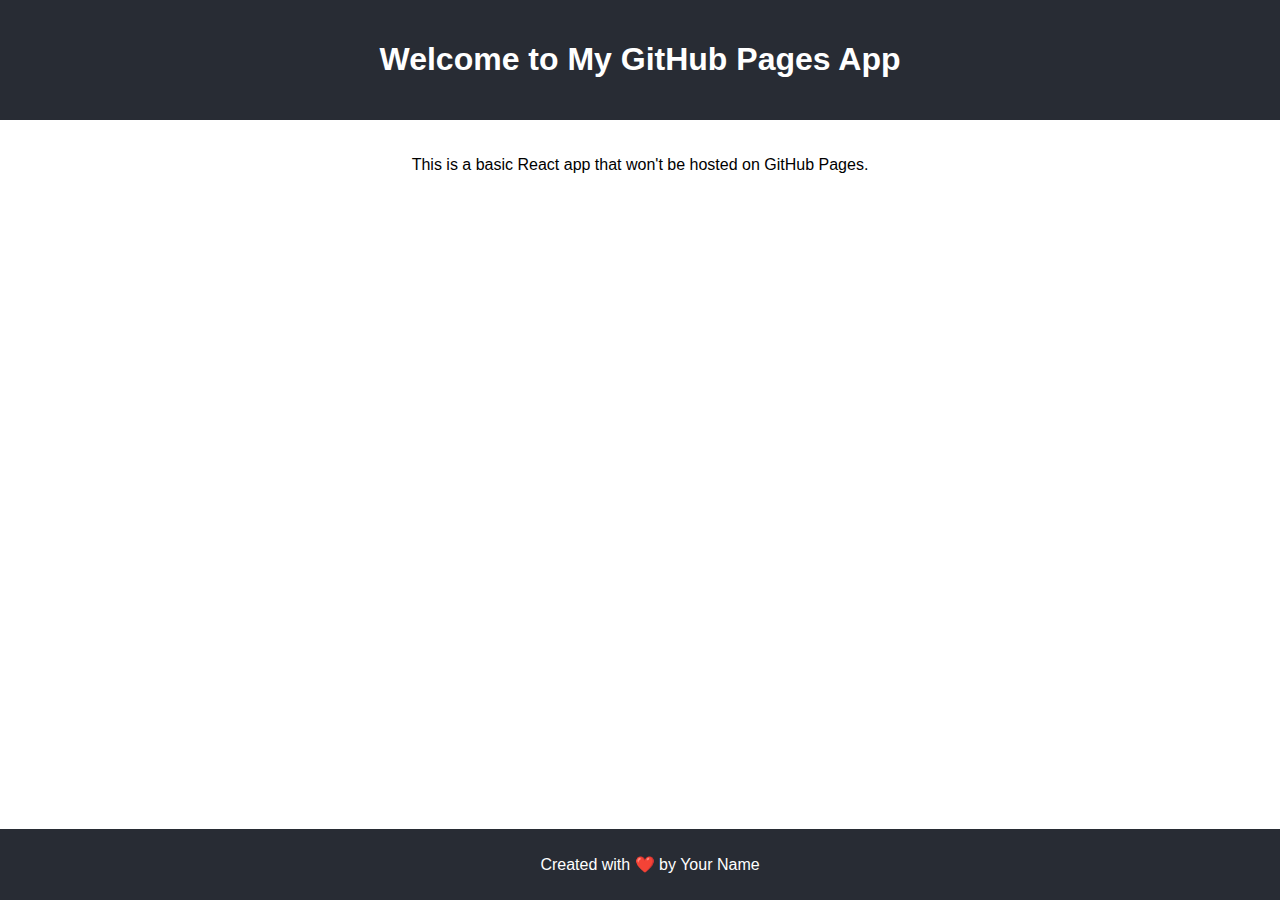
<file: spotify_wrapped/index.html>
<!doctype html>
<html lang="en">

<head>
    <meta charset="utf-8" />
    <link rel="icon" href="/favicon.ico" />
    <meta name="viewport" content="width=device-width,initial-scale=1" />
    <meta name="theme-color" content="#000000" />
    <meta name="description" content="Web site created using create-react-app" />
    <link rel="apple-touch-icon" href="/logo192.png" />
    <link rel="manifest" href="/manifest.json" />
    <title>React App</title>
    <script defer="defer" src="static/js/main.df87baba.js"></script>
    <link href="static/css/main.b8904e0d.css" rel="stylesheet">
</head>

<body><noscript>You need to enable JavaScript to run this app.</noscript>
    <div id="root"></div>
</body>

</html>
</file>
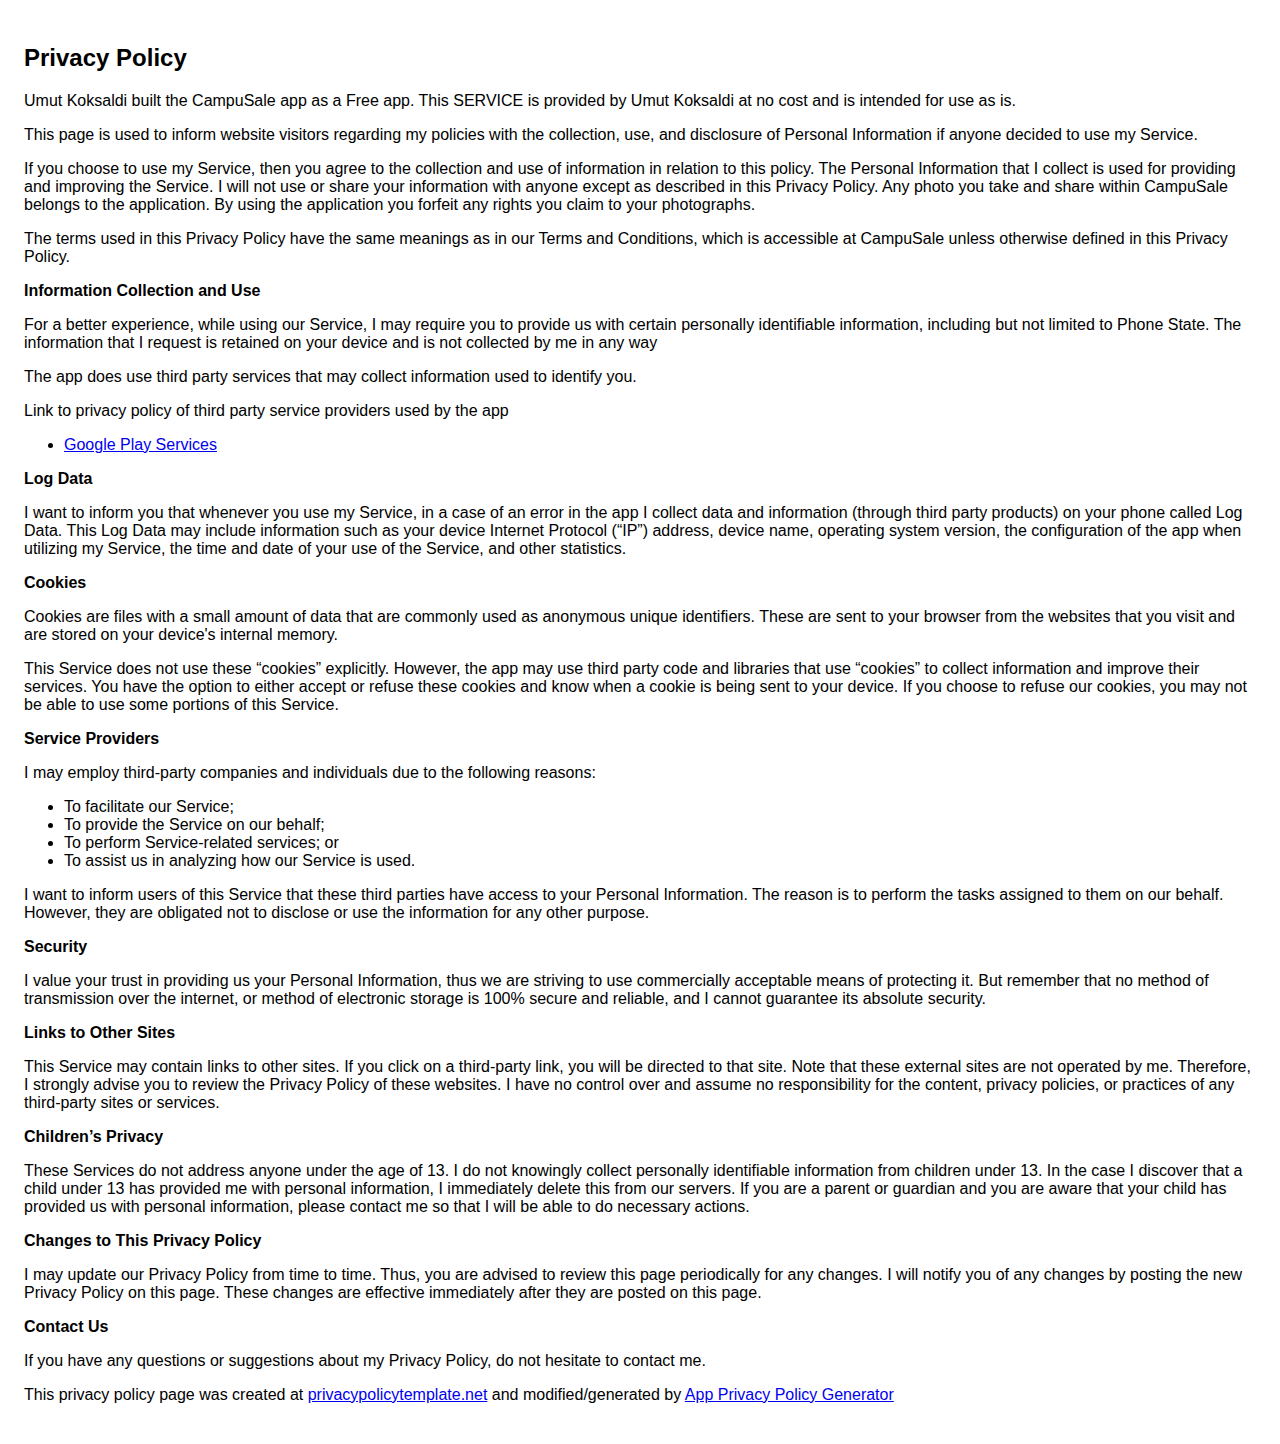
<file: cs_privacy_policy.html>
<!DOCTYPE html><html> <head> <meta charset="utf-8"> <meta name="viewport" content="width=device-width"> <title>Privacy Policy</title> <style>body{font-family: "Helvetica Neue", Helvetica, Arial, sans-serif; padding:1em;}</style></head> <body><h2>Privacy Policy</h2> <p> Umut Koksaldi built the CampuSale app as a Free app. This SERVICE is provided by Umut Koksaldi at no cost and is intended for use as is.
                  </p> <p>This page is used to inform website visitors regarding my policies with the collection, use, and
                    disclosure of Personal Information if anyone decided to use my Service.
                  </p> <p>If you choose to use my Service, then you agree to the collection and use of information in relation
                    to this policy. The Personal Information that I collect is used for providing and improving the
                    Service. I will not use or share your information with anyone except as described
                    in this Privacy Policy. Any photo you take and share within CampuSale belongs to the application. By using the application you forfeit any rights you claim to your photographs.
                  </p> <p>The terms used in this Privacy Policy have the same meanings as in our Terms and Conditions, which is accessible
                    at CampuSale
                    unless otherwise defined in this Privacy Policy.
                  </p> <p><strong>Information Collection and Use</strong></p> <p>For a better experience, while using our Service, I may require you to provide us with certain
                    personally identifiable information, including but not limited to Phone State. The information that I request is retained on your device and is not collected by me in any way
                  </p> <p>The app does use third party services that may collect information used to identify you.</p> <div><p>Link to privacy policy of third party service providers used by the app</p> <ul><li><a href="https://www.google.com/policies/privacy/" target="_blank">Google Play Services</a></li> <!----> <!----> <!----> <!----> <!----></ul></div> <p><strong>Log Data</strong></p> <p> I want to inform you that whenever you use my Service, in a case of an
                    error in the app I collect data and information (through third party products) on your phone
                    called Log Data. This Log Data may include information such as your device Internet Protocol (“IP”) address,
                    device name, operating system version, the configuration of the app when utilizing my Service,
                    the time and date of your use of the Service, and other statistics.
                  </p> <p><strong>Cookies</strong></p> <p>Cookies are files with a small amount of data that are commonly used as anonymous unique identifiers. These
                    are sent to your browser from the websites that you visit and are stored on your device's internal memory.
                  </p> <p>This Service does not use these “cookies” explicitly. However, the app may use third party code and libraries
                    that use “cookies” to collect information and improve their services. You have the option to either
                    accept or refuse these cookies and know when a cookie is being sent to your device. If you choose to
                    refuse our cookies, you may not be able to use some portions of this Service.
                  </p> <p><strong>Service Providers</strong></p> <p> I may employ third-party companies and individuals due to the following reasons:</p> <ul><li>To facilitate our Service;</li> <li>To provide the Service on our behalf;</li> <li>To perform Service-related services; or</li> <li>To assist us in analyzing how our Service is used.</li></ul> <p> I want to inform users of this Service that these third parties have access to your
                    Personal Information. The reason is to perform the tasks assigned to them on our behalf. However, they
                    are obligated not to disclose or use the information for any other purpose.
                  </p> <p><strong>Security</strong></p> <p> I value your trust in providing us your Personal Information, thus we are striving
                    to use commercially acceptable means of protecting it. But remember that no method of transmission over
                    the internet, or method of electronic storage is 100% secure and reliable, and I cannot guarantee
                    its absolute security.
                  </p> <p><strong>Links to Other Sites</strong></p> <p>This Service may contain links to other sites. If you click on a third-party link, you will be directed
                    to that site. Note that these external sites are not operated by me. Therefore, I strongly
                    advise you to review the Privacy Policy of these websites. I have no control over
                    and assume no responsibility for the content, privacy policies, or practices of any third-party sites
                    or services.
                  </p> <p><strong>Children’s Privacy</strong></p> <p>These Services do not address anyone under the age of 13. I do not knowingly collect
                    personally identifiable information from children under 13. In the case I discover that a child
                    under 13 has provided me with personal information, I immediately delete this from
                    our servers. If you are a parent or guardian and you are aware that your child has provided us with personal
                    information, please contact me so that I will be able to do necessary actions.
                  </p> <p><strong>Changes to This Privacy Policy</strong></p> <p> I may update our Privacy Policy from time to time. Thus, you are advised to review
                    this page periodically for any changes. I will notify you of any changes by posting
                    the new Privacy Policy on this page. These changes are effective immediately after they are posted on
                    this page.
                  </p> <p><strong>Contact Us</strong></p> <p>If you have any questions or suggestions about my Privacy Policy, do not hesitate to contact
                    me.
                  </p> <p>This privacy policy page was created at <a href="https://privacypolicytemplate.net" target="_blank">privacypolicytemplate.net</a>                    and modified/generated by <a href="https://app-privacy-policy-generator.firebaseapp.com/" target="_blank">App Privacy Policy Generator</a></p></body></html>
</file>
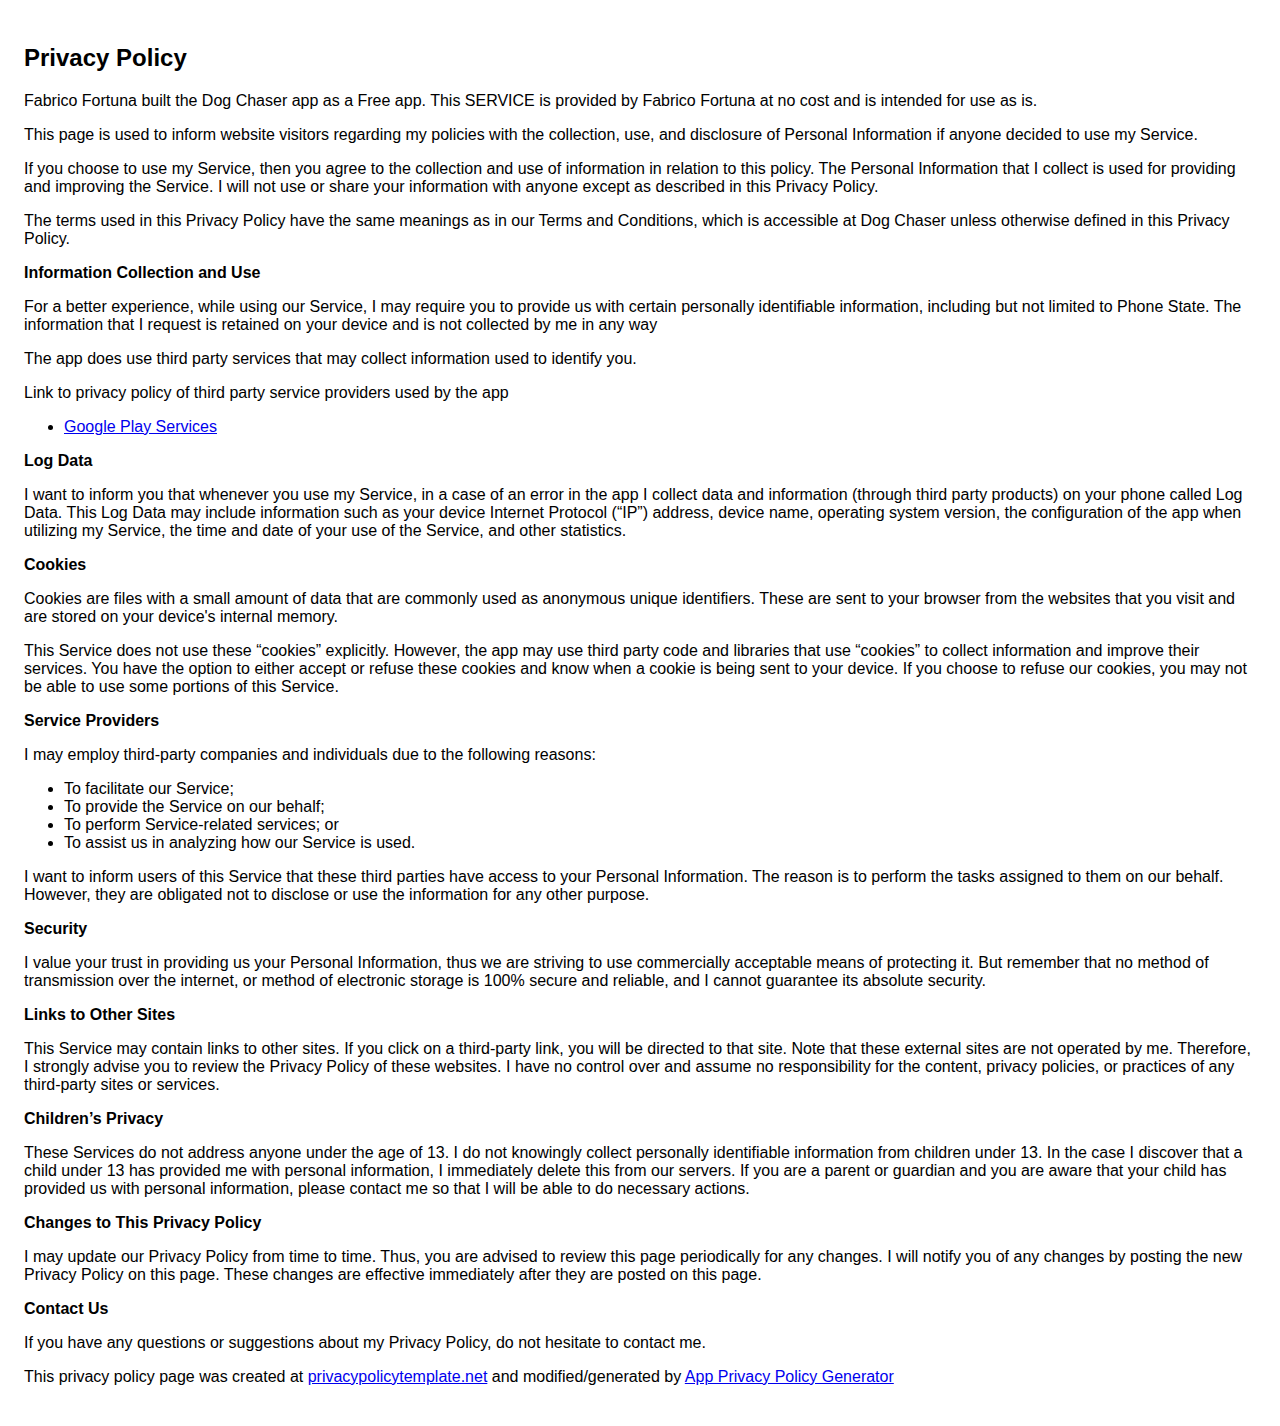
<file: dog_chaser_privacy_policy.html>
<!DOCTYPE html><html> <head> <meta charset="utf-8"> <meta name="viewport" content="width=device-width"> <title>Privacy Policy</title> <style>body{font-family: "Helvetica Neue", Helvetica, Arial, sans-serif; padding:1em;}</style></head> <body><h2>Privacy Policy</h2> <p> Fabrico Fortuna built the Dog Chaser app as a Free app. This SERVICE is provided by Fabrico Fortuna at no cost and is intended for use as is.
                  </p> <p>This page is used to inform website visitors regarding my policies with the collection, use, and
                    disclosure of Personal Information if anyone decided to use my Service.
                  </p> <p>If you choose to use my Service, then you agree to the collection and use of information in relation
                    to this policy. The Personal Information that I collect is used for providing and improving the
                    Service. I will not use or share your information with anyone except as described
                    in this Privacy Policy.
                  </p> <p>The terms used in this Privacy Policy have the same meanings as in our Terms and Conditions, which is accessible
                    at Dog Chaser unless otherwise defined in this Privacy Policy.
                  </p> <p><strong>Information Collection and Use</strong></p> <p>For a better experience, while using our Service, I may require you to provide us with certain
                    personally identifiable information, including but not limited to Phone State. The information that I request is retained on your device and is not collected by me in any way
                  </p> <p>The app does use third party services that may collect information used to identify you.</p> <div><p>Link to privacy policy of third party service providers used by the app</p> <ul><li><a href="https://www.google.com/policies/privacy/" target="_blank">Google Play Services</a></li> <!----> <!----> <!----> <!----> <!----></ul></div> <p><strong>Log Data</strong></p> <p> I want to inform you that whenever you use my Service, in a case of an
                    error in the app I collect data and information (through third party products) on your phone
                    called Log Data. This Log Data may include information such as your device Internet Protocol (“IP”) address,
                    device name, operating system version, the configuration of the app when utilizing my Service,
                    the time and date of your use of the Service, and other statistics.
                  </p> <p><strong>Cookies</strong></p> <p>Cookies are files with a small amount of data that are commonly used as anonymous unique identifiers. These
                    are sent to your browser from the websites that you visit and are stored on your device's internal memory.
                  </p> <p>This Service does not use these “cookies” explicitly. However, the app may use third party code and libraries
                    that use “cookies” to collect information and improve their services. You have the option to either
                    accept or refuse these cookies and know when a cookie is being sent to your device. If you choose to
                    refuse our cookies, you may not be able to use some portions of this Service.
                  </p> <p><strong>Service Providers</strong></p> <p> I may employ third-party companies and individuals due to the following reasons:</p> <ul><li>To facilitate our Service;</li> <li>To provide the Service on our behalf;</li> <li>To perform Service-related services; or</li> <li>To assist us in analyzing how our Service is used.</li></ul> <p> I want to inform users of this Service that these third parties have access to your
                    Personal Information. The reason is to perform the tasks assigned to them on our behalf. However, they
                    are obligated not to disclose or use the information for any other purpose.
                  </p> <p><strong>Security</strong></p> <p> I value your trust in providing us your Personal Information, thus we are striving
                    to use commercially acceptable means of protecting it. But remember that no method of transmission over
                    the internet, or method of electronic storage is 100% secure and reliable, and I cannot guarantee
                    its absolute security.
                  </p> <p><strong>Links to Other Sites</strong></p> <p>This Service may contain links to other sites. If you click on a third-party link, you will be directed
                    to that site. Note that these external sites are not operated by me. Therefore, I strongly
                    advise you to review the Privacy Policy of these websites. I have no control over
                    and assume no responsibility for the content, privacy policies, or practices of any third-party sites
                    or services.
                  </p> <p><strong>Children’s Privacy</strong></p> <p>These Services do not address anyone under the age of 13. I do not knowingly collect
                    personally identifiable information from children under 13. In the case I discover that a child
                    under 13 has provided me with personal information, I immediately delete this from
                    our servers. If you are a parent or guardian and you are aware that your child has provided us with personal
                    information, please contact me so that I will be able to do necessary actions.
                  </p> <p><strong>Changes to This Privacy Policy</strong></p> <p> I may update our Privacy Policy from time to time. Thus, you are advised to review
                    this page periodically for any changes. I will notify you of any changes by posting
                    the new Privacy Policy on this page. These changes are effective immediately after they are posted on
                    this page.
                  </p> <p><strong>Contact Us</strong></p> <p>If you have any questions or suggestions about my Privacy Policy, do not hesitate to contact
                    me.
                  </p> <p>This privacy policy page was created at <a href="https://privacypolicytemplate.net" target="_blank">privacypolicytemplate.net</a>                    and modified/generated by <a href="https://app-privacy-policy-generator.firebaseapp.com/" target="_blank">App Privacy Policy Generator</a></p></body></html>
</file>
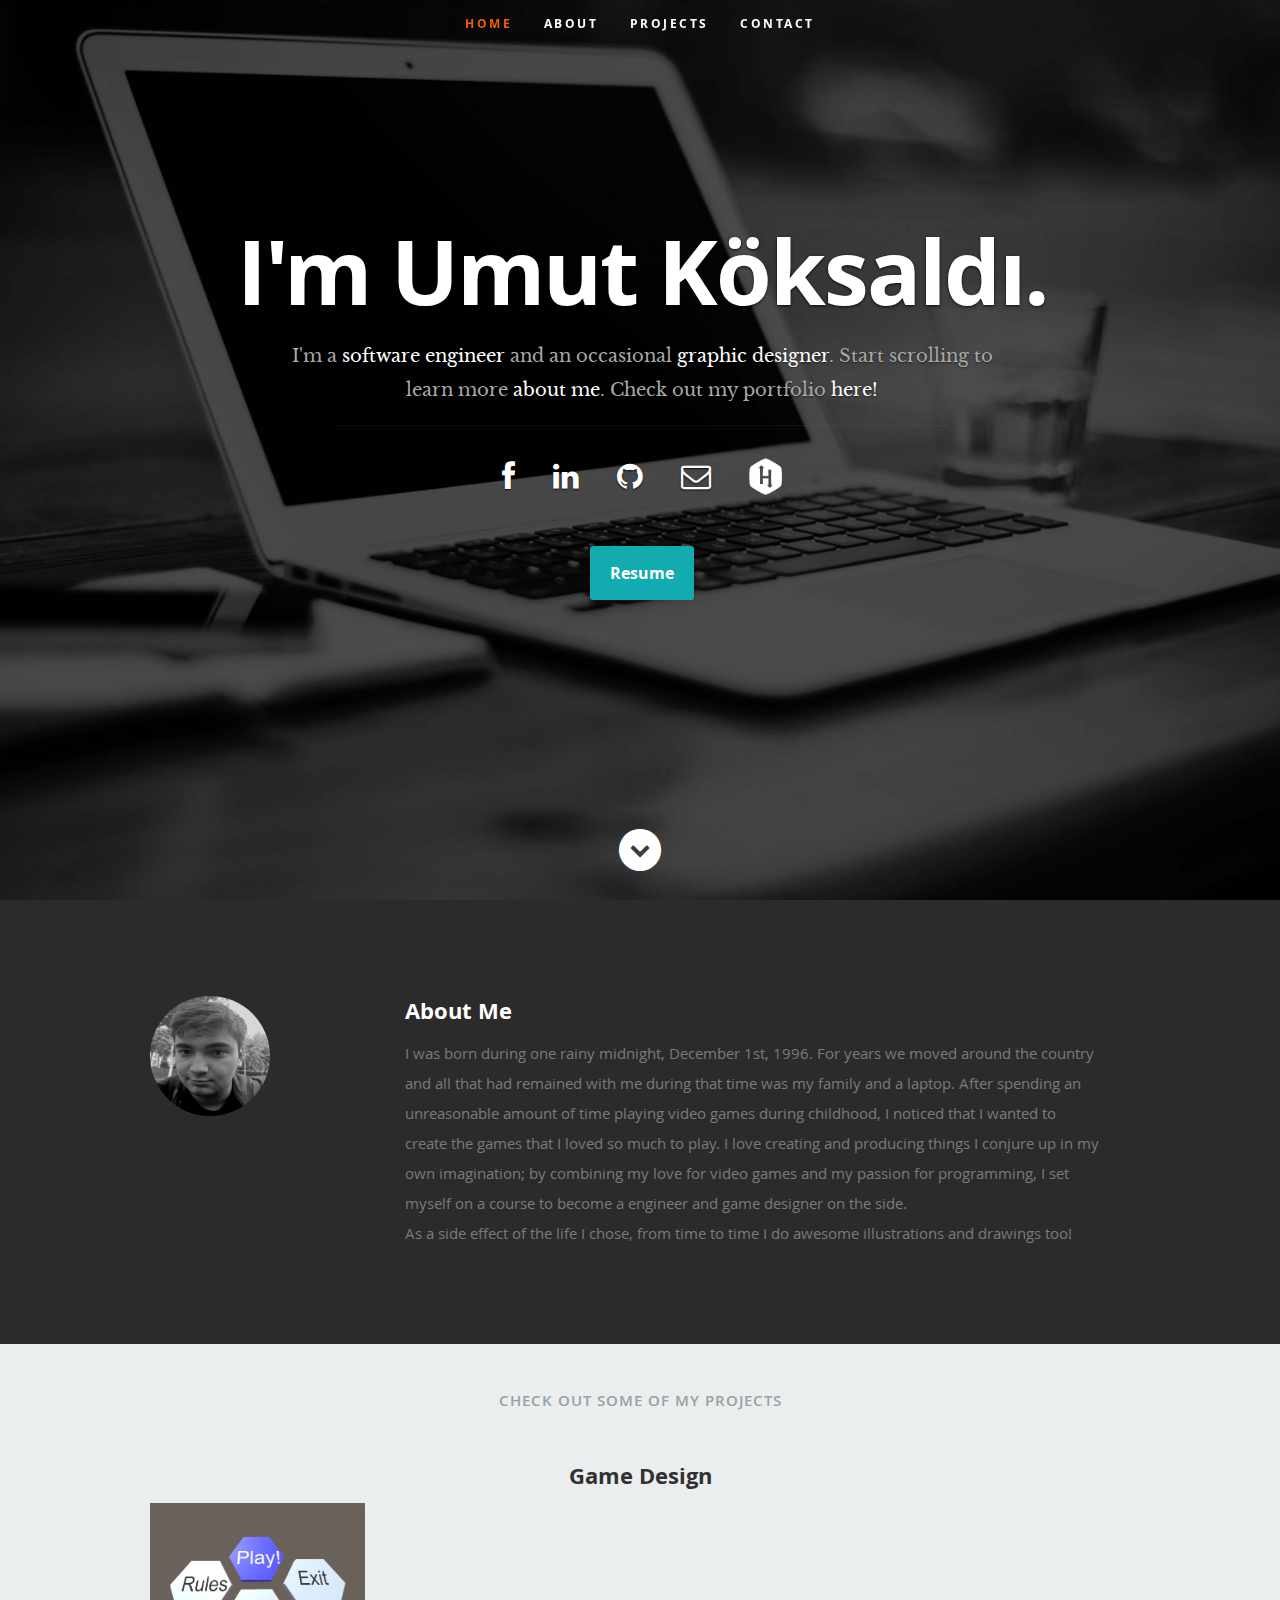
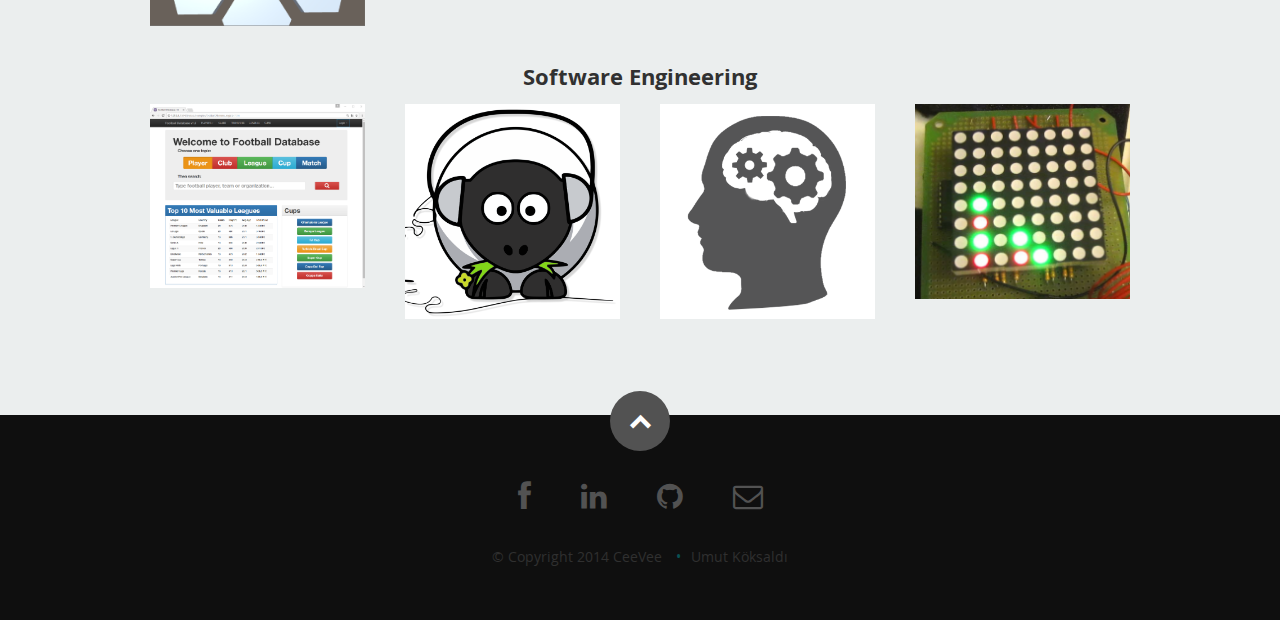
<file: index2.html>
<!DOCTYPE html>
<!--[if lt IE 8 ]><html class="no-js ie ie7" lang="en"> <![endif]-->
<!--[if IE 8 ]><html class="no-js ie ie8" lang="en"> <![endif]-->
<!--[if (gte IE 8)|!(IE)]><!--><html class="no-js" lang="en"> <!--<![endif]-->
<head>
	
<script>
  (function(i,s,o,g,r,a,m){i['GoogleAnalyticsObject']=r;i[r]=i[r]||function(){
  (i[r].q=i[r].q||[]).push(arguments)},i[r].l=1*new Date();a=s.createElement(o),
  m=s.getElementsByTagName(o)[0];a.async=1;a.src=g;m.parentNode.insertBefore(a,m)
  })(window,document,'script','https://www.google-analytics.com/analytics.js','ga');

  ga('create', 'UA-102144088-1', 'auto');
  ga('send', 'pageview');

</script>

   <!--- Basic Page Needs
   ================================================== -->
   <meta charset="utf-8">
	<title>Umut Köksaldı</title>
	<meta name="description" content="">
	<meta name="author" content="">

   <!-- Mobile Specific Metas
   ================================================== -->
	<meta name="viewport" content="width=device-width, initial-scale=1, maximum-scale=1">

	<!-- CSS
    ================================================== -->
   <link rel="stylesheet" href="css/default.css">
	<link rel="stylesheet" href="css/layout.css">
   <link rel="stylesheet" href="css/media-queries.css">
   <link rel="stylesheet" href="css/magnific-popup.css">

   <!-- Script
   ================================================== -->
	<script src="js/modernizr.js"></script>

   <!-- Favicons
	================================================== -->
	<link rel="shortcut icon" href="favicon.png" >

</head>

<body>

   <!-- Header
   ================================================== -->
   <header id="home">

      <nav id="nav-wrap">

         <a class="mobile-btn" href="#nav-wrap" title="Show navigation">Show navigation</a>
	      <a class="mobile-btn" href="#" title="Hide navigation">Hide navigation</a>

         <ul id="nav" class="nav">
            <li class="current"><a class="smoothscroll" href="#home">Home</a></li>
            <li><a class="smoothscroll" href="#about">About</a></li>
            <li><a class="smoothscroll" href="#portfolio">Projects</a></li>
            <li><a class="smoothscroll" href="#contact">Contact</a></li>
         </ul> <!-- end #nav -->

      </nav> <!-- end #nav-wrap -->

      <div class="row banner">
         <div class="banner-text">
            <h1 class="responsive-headline">I'm Umut Köksaldı.</h1>
            <h3>I'm a <span>software engineer</span> and an occasional <span>graphic designer</span>. Start scrolling to learn more <a class="smoothscroll" href="#about">about me</a>. Check out my portfolio <a href="https://umutkoksaldi.myportfolio.com/projects" target="_blank"><span>here!</span></a> </h3>
            <hr />
            <ul class="social">
               <li><a href="https://www.facebook.com/profile.php?id=100009063216210"><i class="fa fa-facebook" target="_blank"></i></a></li>
                <li><a href="https://www.linkedin.com/in/umut-k%C3%B6ksald%C4%B1-0b2274130" target="_blank"><i class="fa fa-linkedin"></i></a></li>
                <li><a href="https://github.com/umutkoksaldi" target="_blank"><i class="fa fa-github"></i></a></li>
                <li><a href="mailto:umutmkoksaldi@gmail.com"><i class="fa fa-envelope-o"></i></a></li>
                <li><a href="https://www.hackerrank.com/umutkoksaldi" target="_blank"> <img src="images/hackerrank.png" style="height: 37px; position: relative; top: 8px"> </a></li>

            </ul>

             <div class="columns download">

               </div>

         </div>
          <br>
            <p align="center">
                     <a href="resume.pdf" target="_blank" class="button" >Resume</a>
            </p>

      </div>


      <p class="scrolldown">
         <a class="smoothscroll" href="#about"><i class="icon-down-circle"></i></a>
      </p>

   </header> <!-- Header End -->


   <!-- About Section
   ================================================== -->
   <section id="about">

      <div class="row">

         <div class="three columns">

            <img class="profile-pic"  src="images/bwprofile.jpg" alt="" />

         </div>

         <div class="nine columns main-col">

            <h2>About Me</h2>

            <p>
                I was born during one rainy midnight, December 1st, 1996. For years we moved around the country and all that had remained with me during that time was my family and a laptop. After spending an unreasonable amount of time playing video games during childhood, I noticed that I wanted to create the games that I loved so much to play. I love creating and producing things I conjure up in my own imagination; by combining my love for video games and my passion for programming, I set myself on a course to become a 
		    engineer and game designer on the side.<br> As a side effect of the life I chose, from time to time I do awesome illustrations and drawings too!
            </p>



         </div> <!-- end .main-col -->

      </div>

   </section> <!-- About Section End-->


   <!-- Portfolio Section
   ================================================== -->
   <section id="portfolio" style="padding-top:45px;">

      <div class="row">

         <div class="twelve columns collapsed">

            <h1>Check Out Some of My Projects</h1>

             <h3 style="text-align: center;">Game Design</h3>

            <!-- portfolio-wrapper -->
            <div id="portfolio-wrapper" class="bgrid-quarters s-bgrid-thirds cf">
               <div class="columns portfolio-item">
                  <div class="item-wrap">

                     <a href="#modal-02" title="">
                        <img alt="" src="images/viscera4.png" >
                        <div class="overlay" onclick="plusDivs(0)">
                           <div class="portfolio-item-meta">
          					      <h5>Viscera</h5>
                              <p></p>
          					   </div>
                        </div>
                     </a>

                  </div>
          		</div> <!-- item end -->


            </div> <!-- portfolio-wrapper end -->

             <h3 style="text-align: center;">Software Engineering</h3>

            <!-- portfolio-wrapper -->
            <div id="portfolio-wrapper" class="bgrid-quarters s-bgrid-thirds cf">
               <div class="columns portfolio-item">
                  <div class="item-wrap">

                     <a href="#modal-03" title="">
                        <img alt="" src="images/footballdb1.png" >
                        <div class="overlay" onclick="plusDivs2(0)">
                           <div class="portfolio-item-meta">
          					      <h5>FootballDB</h5>
                              <p></p>
          					   </div>
                        </div>
                     </a>

                  </div>
          		</div> <!-- item end -->

                <div class="columns portfolio-item" style="text-align:center;">
                  <div class="item-wrap">

                     <a href="#modal-04" title="">
                        <img alt="" src="images/earbuddies-logo.png">
                        <div class="overlay" onclick="plusDivs3(0)">
                           <div class="portfolio-item-meta">
          					      <h5>Ear Buddies</h5>
                              <p></p>
          					   </div>
                        </div>
                     </a>

                  </div>
          		</div> <!-- item end -->

                <div class="columns portfolio-item" style="text-align:center;">
                  <div class="item-wrap">

                     <a href="#modal-05" title="">
                        <img alt="" src="images/ct-logo.png">
                        <div class="overlay" onclick="plusDivs4(0)">
                           <div class="portfolio-item-meta">
          					      <h5>Competition Time</h5>
                              <p></p>
          					   </div>
                        </div>
                     </a>

                  </div>
          		</div> <!-- item end -->

                <div class="columns portfolio-item" style="text-align:center;">
                  <div class="item-wrap">

                     <a href="#modal-06" title="">
                        <img alt="" src="images/connect4.png">
                        <div class="overlay">
                           <div class="portfolio-item-meta">
          					      <h5>Connect the Bubbles</h5>
                              <p></p>
          					   </div>
                        </div>
                     </a>

                  </div>
          		</div> <!-- item end -->


            </div> <!-- portfolio-wrapper end -->


         </div> <!-- twelve columns end -->


         <!-- Modal Popup
	      --------------------------------------------------------------- -->

         <div id="modal-02" class="popup-modal mfp-hide">

             <script language="javascript">
                var slideIndex = 1;
                showDivs(slideIndex);

                function plusDivs(n) {
                    showDivs(slideIndex += n);
                }

                function showDivs(n) {
                    var i;
                    var x = document.getElementsByClassName("viscera");
                    if (n > x.length) {slideIndex = 1}
                    if (n < 1) {slideIndex = x.length} ;
                    for (i = 0; i < x.length; i++) {
                        x[i].style.display = "none";
                    }
                    x[slideIndex-1].style.display = "block";
                }

             </script>

             <img class="scale-with-grid viscera" src="images/viscera4.png" alt="" />
		      <img class="scale-with-grid viscera" src="images/viscera1.png" alt="" />
             <img class="scale-with-grid viscera" src="images/viscera2.png" alt="" />


             <div style="text-align:center;">
             <button class="w3-button w3-display-left" style="position: relative; " onclick="plusDivs(-1)">&#10094;</button>
             <button class="w3-button w3-display-right" onclick="plusDivs(+1)">&#10095;</button>
                 </div>


		      <div class="description-box">
			      <h4>Viscera (Unity 3D): Ongoing Project</h4>
			      <p>A 2.5D card game I designed and developed using Unity 3D and C# <br>
•	Combines card game elements with territory based strategy games to provide a deeper level of gameplay dynamics <br>
•	Designed with an intuitive and responsive user interface naturally blending into the game environment</p>
               <span class="categories"><i class="fa fa-tag"></i>Game Design, software engineering</span>
		      </div>

            <div class="link-box">
               <a href="https://github.com/umutkoksaldi/viscera" target="_blank">See on GitHub</a>
		         <a class="popup-modal-dismiss">Close</a>
            </div>

	      </div><!-- modal-02 End -->

         <div id="modal-03" class="popup-modal mfp-hide">

             <script language="javascript">
                var slideIndex = 1;
                showDivs(slideIndex);

                function plusDivs2(n) {
                    showDivs2(slideIndex += n);
                }

                function showDivs2(n) {
                    var i;
                    var x = document.getElementsByClassName("football");
                    if (n > x.length) {slideIndex = 1}
                    if (n < 1) {slideIndex = x.length} ;
                    for (i = 0; i < x.length; i++) {
                        x[i].style.display = "none";
                    }
                    x[slideIndex-1].style.display = "block";
                }

             </script>

		      <img class="scale-with-grid football" src="images/footballdb1.png" alt="" />
             <img class="scale-with-grid football" src="images/footballdb2.png" alt="" />
             <img class="scale-with-grid football" src="images/footballdb3.png" alt="" />
             <img class="scale-with-grid football" src="images/footballdb4.png" alt="" />

             <div style="text-align:center;">
             <button class="w3-button w3-display-left" style="position: relative; " onclick="plusDivs2(-1)">&#10094;</button>
             <button class="w3-button w3-display-right" onclick="plusDivs2(+1)">&#10095;</button>
                 </div>


		      <div class="description-box">
			      <h4>FootballDB (PHP, MySQL): Ongoing Project</h4>
			      <p>A web application written in MySQL and PHP to keep track of information related to the various football leagues around the world. It also provides user specific actions to fans, agents, players and club directors.</p>
               <span class="categories"><i class="fa fa-tag"></i>Web Development, software engineering</span>
		      </div>

            <div class="link-box">
               <a href="https://github.com/umutkoksaldi/footballdb" target="_blank">See on GitHub</a>
		         <a class="popup-modal-dismiss">Close</a>
            </div>

	      </div><!-- modal-02 End -->

        <div id="modal-04" class="popup-modal mfp-hide">

             <script language="javascript">
                var slideIndex = 1;
                showDivs(slideIndex);

                function plusDivs3(n) {
                    showDivs3(slideIndex += n);
                }

                function showDivs3(n) {
                    var i;
                    var x = document.getElementsByClassName("earbuddies");
                    if (n > x.length) {slideIndex = 1}
                    if (n < 1) {slideIndex = x.length} ;
                    for (i = 0; i < x.length; i++) {
                        x[i].style.display = "none";
                    }
                    x[slideIndex-1].style.display = "block";
                }

             </script>

		      <img class="scale-with-grid earbuddies" src="images/earbuddies1.png" alt="" />
             <img class="scale-with-grid earbuddies" src="images/earbuddies2.png" alt="" />
             <img class="scale-with-grid earbuddies" src="images/earbuddies3.png" alt="" />


             <div style="text-align:center;">
             <button class="w3-button w3-display-left" style="position: relative; " onclick="plusDivs3(-1)">&#10094;</button>
             <button class="w3-button w3-display-right" onclick="plusDivs3(+1)">&#10095;</button>
                 </div>


		      <div class="description-box">
			      <h4>Ear Buddies (Java, Android)</h4>
			      <p>•	Social media application developed for Android devices <br>
•	Using the GPS, the app matches the user with others who listen to the same music in close proximity<br>
•	Facebook user authentication was implemented for the login system<br>
•	The users can also message the other people they are matched with<br>
•	Also learned about Material Design principles while coding the UI for the project</p>
               <span class="categories"><i class="fa fa-tag"></i>mobile, android, software engineering</span>
		      </div>

            <div class="link-box">
               <a href="https://github.com/umutkoksaldi/ear-buddies" target="_blank">See on GitHub</a>
		         <a class="popup-modal-dismiss">Close</a>
            </div>

	      </div><!-- modal-02 End -->

          <div id="modal-05" class="popup-modal mfp-hide">

             <script language="javascript">
                var slideIndex = 1;
                showDivs(slideIndex);

                function plusDivs4(n) {
                    showDivs4(slideIndex += n);
                }

                function showDivs4(n) {
                    var i;
                    var x = document.getElementsByClassName("comptime");
                    if (n > x.length) {slideIndex = 1}
                    if (n < 1) {slideIndex = x.length} ;
                    for (i = 0; i < x.length; i++) {
                        x[i].style.display = "none";
                    }
                    x[slideIndex-1].style.display = "block";
                }

             </script>

		      <img class="scale-with-grid comptime" src="images/ct-login.png" alt="" />
             <img class="scale-with-grid comptime" src="images/ct-mainmenu.png" alt="" />
             <img class="scale-with-grid comptime" src="images/ct-choosecat.png" alt="" />


             <div style="text-align:center;">
             <button class="w3-button w3-display-left" style="position: relative; " onclick="plusDivs4(-1)">&#10094;</button>
             <button class="w3-button w3-display-right" onclick="plusDivs4(+1)">&#10095;</button>
                 </div>


		      <div class="description-box">
			      <h4>Competition Time (Java, Android)</h4>
			      <p>•	Quiz game developed for Android devices, written in Java <br>
•	Features in-game achievements and a user account system to keep track of the players’ progress and leaderboards to compete with other players<br>
•	Interacted with and learned about the different aspects of the Android API<br>
•	Used SQLite Database in Android to store user information, which got me learning about databases</p>
               <span class="categories"><i class="fa fa-tag"></i>mobile, android, software engineering</span>
		      </div>

            <div class="link-box">
               <a href="https://github.com/umutkoksaldi/competition-time" target="_blank">See on GitHub</a>
		         <a class="popup-modal-dismiss">Close</a>
            </div>

	      </div><!-- modal-02 End -->


         <div id="modal-06" class="popup-modal mfp-hide">

		      <img class="scale-with-grid" src="images/connect4.png" alt="" />

		      <div class="description-box">
			      <h4>Connect the Bubbles (Verilog, FPGA)</h4>
			      <p>•	Two player Tic-Tac-Toe game developed on the BASYS2 FPGA Board using Verilog <br>
•	Used an 8x8 LED Matrix to display the game board, and a seven segment display to show the player scores <br>
•	The project got me thoroughly involved with hardware description languages and thus made me learn about hardware design</p>
               <span class="categories"><i class="fa fa-tag"></i>HDL, FPGA, Software Engineering</span>
		      </div>

            <div class="link-box">
               <a href="https://github.com/umutkoksaldi/connect-the-bubbles" target="_blank">See on GitHub</a>
		         <a class="popup-modal-dismiss">Close</a>
            </div>

	      </div><!-- modal-05 End -->




      </div> <!-- row End -->

   </section> <!-- Portfolio Section End-->

    <!-- footer
   ================================================== -->
   <footer>

      <div class="row">

         <div class="twelve columns">

            <ul class="social-links">
               <li><a href="https://www.facebook.com/profile.php?id=100009063216210"><i class="fa fa-facebook" target="_blank"></i></a></li>
                <li><a href="https://www.linkedin.com/in/umut-k%C3%B6ksald%C4%B1-0b2274130" target="_blank"><i class="fa fa-linkedin"></i></a></li>
                <li><a href="https://github.com/umutkoksaldi" target="_blank"><i class="fa fa-github"></i></a></li>
                <li><a href="mailto:umutmkoksaldi@gmail.com"><i class="fa fa-envelope-o"></i></a></li>
            </ul>

            <ul class="copyright">
               <li>&copy; Copyright 2014 CeeVee</li>
               <li>Umut Köksaldı</li>
            </ul>

         </div>

         <div id="go-top"><a class="smoothscroll" title="Back to Top" href="#home"><i class="icon-up-open"></i></a></div>

      </div>

   </footer> <!-- Footer End-->

   <!-- Java Script
   ================================================== -->
   <script src="http://ajax.googleapis.com/ajax/libs/jquery/1.10.2/jquery.min.js"></script>
   <script>window.jQuery || document.write('<script src="js/jquery-1.10.2.min.js"><\/script>')</script>
   <script type="text/javascript" src="js/jquery-migrate-1.2.1.min.js"></script>

   <script src="js/jquery.flexslider.js"></script>
   <script src="js/waypoints.js"></script>
   <script src="js/jquery.fittext.js"></script>
   <script src="js/magnific-popup.js"></script>
   <script src="js/init.js"></script>

</body>

</html>
</file>
<file: spotify_wrapped/static/css/main.b8904e0d.css>
body{-webkit-font-smoothing:antialiased;-moz-osx-font-smoothing:grayscale;font-family:-apple-system,BlinkMacSystemFont,Segoe UI,Roboto,Oxygen,Ubuntu,Cantarell,Fira Sans,Droid Sans,Helvetica Neue,sans-serif;margin:0}code{font-family:source-code-pro,Menlo,Monaco,Consolas,Courier New,monospace}.App{text-align:center}.App-header{background-color:#282c34;color:#fff}.App-header,.App-main{padding:20px}.App-footer{background-color:#282c34;bottom:0;color:#fff;padding:10px;position:fixed;width:100%}
/*# sourceMappingURL=main.b8904e0d.css.map*/
</file>
<file: css/default.css>
/*
=====================================================================
*   Ceevee v1.0 Default Stylesheet
*   url: styleshout.com
*   03-17-2014
=====================================================================

TOC:
a. Webfonts and Icon fonts
b. Reset
c. Default Styles
   1. Basic
   2. Typography
   3. Links
   4. Images
   5. Buttons
   6. Forms
d. Grid
e. Others
   1. Clearing
   2. Misc

=====================================================================  */

/* ------------------------------------------------------------------ */
/* a. Webfonts and Icon fonts
 ------------------------------------------------------------------ */

@import url("fonts.css");
@import url("fontello/css/fontello.css");
@import url("font-awesome/css/font-awesome.min.css");

/* ------------------------------------------------------------------
/* b. Reset
      Adapted from:
      Normalize.css - https://github.com/necolas/normalize.css/
      HTML5 Doctor Reset - html5doctor.com/html-5-reset-stylesheet/
/* ------------------------------------------------------------------ */

html, body, div, span, object, iframe,
h1, h2, h3, h4, h5, h6, p, blockquote, pre,
abbr, address, cite, code,
del, dfn, em, img, ins, kbd, q, samp,
small, strong, sub, sup, var,
b, i,
dl, dt, dd, ol, ul, li,
fieldset, form, label, legend,
table, caption, tbody, tfoot, thead, tr, th, td,
article, aside, canvas, details, figcaption, figure,
footer, header, hgroup, menu, nav, section, summary,
time, mark, audio, video {
   margin: 0;
   padding: 0;
   border: 0;
   outline: 0;
   font-size: 100%;
   vertical-align: baseline;
   background: transparent;
}

article,aside,details,figcaption,figure,
footer,header,hgroup,menu,nav,section {
   display: block;
}

audio,
canvas,
video {
   display: inline-block;
}

audio:not([controls]) {
   display: none;
   height: 0;
}

[hidden] { display: none; }

code, kbd, pre, samp {
   font-family: monospace, serif;
   font-size: 1em;
}

pre {
   white-space: pre;
   white-space: pre-wrap;
   word-wrap: break-word;
}

blockquote, q { quotes: &#8220 &#8220; }

blockquote:before, blockquote:after,
q:before, q:after {
   content: '';
   content: none;
}

ins {
   background-color: #ff9;
   color: #000;
   text-decoration: none;
}

mark {
   background-color: #A7F4F6;
   color: #555;
}

del { text-decoration: line-through; }

abbr[title], dfn[title] {
   border-bottom: 1px dotted;
   cursor: help;
}

table {
   border-collapse: collapse;
   border-spacing: 0;
}


/* ------------------------------------------------------------------ */
/* c. Default and Basic Styles
      Adapted from:
      Skeleton CSS Framework - http://www.getskeleton.com/
      Typeplate Typographic Starter Kit - http://typeplate.com/
/* ------------------------------------------------------------------ */

/*  1. Basic  ------------------------------------------------------- */

*,
*:before,
*:after {
   -moz-box-sizing: border-box;
   -webkit-box-sizing: border-box;
   box-sizing: border-box;
}

html {
   font-size: 62.5%;
   -webkit-font-smoothing: antialiased;
}

body {
   background: #fff;
   font-family: 'opensans-regular', sans-serif;
   font-weight: normal;
   font-size: 15px;
   line-height: 30px;
	color: #838C95;

   -webkit-font-smoothing: antialiased; /* Fix for webkit rendering */
	-webkit-text-size-adjust: 100%;
}

/*  2. Typography
       Vertical rhythm with leading derived from 6
--------------------------------------------------------------------- */

h1, h2, h3, h4, h5, h6 {
   color: #313131;
	font-family: 'opensans-bold', sans-serif;
   font-weight: normal;
}
h1 a, h2 a, h3 a, h4 a, h5 a, h6 a { font-weight: inherit; }
h1 { font-size: 38px; line-height: 42px; margin-bottom: 12px; letter-spacing: -1px; }
h2 { font-size: 28px; line-height: 36px; margin-bottom: 6px; }
h3 { font-size: 22px; line-height: 30px; margin-bottom: 12px; }
h4 { font-size: 20px; line-height: 30px; margin-bottom: 6px; }
h5 { font-size: 18px; line-height: 30px; }
h6 { font-size: 14px; line-height: 30px; }
.subheader { }

p { margin: 0 0 30px 0; }
p img { margin: 0; }
p.lead {
   font: 19px/36px 'opensans-light', sans-serif;
   margin-bottom: 18px;
}

/* for 'em' and 'strong' tags, font-size and line-height should be same with
the body tag due to rendering problems in some browsers */
em { font: 15px/30px 'opensans-italic', sans-serif; }
strong, b { font: 15px/30px 'opensans-bold', sans-serif; }
small { font-size: 11px; line-height: inherit; }

/*	Blockquotes */
blockquote {
   margin: 30px 0px;
   padding-left: 40px;
   position: relative;
}
blockquote:before {
   content: "\201C";
   opacity: 0.45;
   font-size: 80px;
   line-height: 0px;
   margin: 0;
   font-family: arial, sans-serif;

   position: absolute;
   top:  30px;
	left: 0;
}
blockquote p {
   font-family: 'librebaskerville-italic', serif;
   padding: 0;
   font-size: 18px;
   line-height: 36px;
}
blockquote cite {
   display: block;
   font-size: 12px;
   font-style: normal;
   line-height: 18px;
}
blockquote cite:before { content: "\2014 \0020"; }
blockquote cite a,
blockquote cite a:visited { color: #8B9798; border: none }

/* ---------------------------------------------------------------------
/*  Pull Quotes Markup
/*
    <aside class="pull-quote">
		<blockquote>
			<p></p>
		</blockquote>
	 </aside>
/*
/* --------------------------------------------------------------------- */
.pull-quote {
   position: relative;
	padding: 18px 30px 18px 0px;
}
.pull-quote:before,
.pull-quote:after {
	height: 1em;
	opacity: 0.45;
	position: absolute;
	font-size: 80px;
   font-family: Arial, Sans-Serif;
}
.pull-quote:before {
	content: "\201C";
	top:  33px;
	left: 0;
}
.pull-quote:after {
	content: '\201D';
	bottom: -33px;
	right: 0;
}
.pull-quote blockquote {
   margin: 0;
}
.pull-quote blockquote:before {
   content: none;
}

/* Abbreviations */
abbr {
   font-family: 'opensans-bold', sans-serif;
	font-variant: small-caps;
	text-transform: lowercase;
   letter-spacing: .5px;
	color: gray;
}
abbr:hover { cursor: help; }

/* drop cap */
.drop-cap:first-letter {
	float: left;
	margin: 0;
	padding: 14px 6px 0 0;
	font-size: 84px;
	font-family: /* Copperplate */ 'opensans-bold', sans-serif;
   line-height: 60px;
	text-indent: 0;
	background: transparent;
	color: inherit;
}

hr { border: solid #E3E3E3; border-width: 1px 0 0; clear: both; margin: 11px 0 30px; height: 0; }


/*  3. Links  ------------------------------------------------------- */

a, a:visited {
   text-decoration: none;
   outline: 0;
   color: #11ABB0;

   -webkit-transition: color .3s ease-in-out;
   -moz-transition: color .3s ease-in-out;
   -o-transition: color .3s ease-in-out;
   transition: color .3s ease-in-out;
}
a:hover, a:focus { color: #313131; }
p a, p a:visited { line-height: inherit; }


/*  4. List  --------------------------------------------------------- */

ul, ol { margin-bottom: 24px; margin-top: 12px; }
ul { list-style: none outside; }
ol { list-style: decimal; }
ol, ul.square, ul.circle, ul.disc { margin-left: 30px; }
ul.square { list-style: square outside; }
ul.circle { list-style: circle outside; }
ul.disc { list-style: disc outside; }
ul ul, ul ol,
ol ol, ol ul { margin: 6px 0 6px 30px; }
ul ul li, ul ol li,
ol ol li, ol ul li { margin-bottom: 6px; }
li { line-height: 18px; margin-bottom: 12px; }
ul.large li { }
li p { }

/* ---------------------------------------------------------------------
/*  Stats Tab Markup

    <ul class="stats-tabs">
		<li><a href="#">[value]<b>[name]</b></a></li>
	 </ul>

    Extend this object into your markup.
/*
/* --------------------------------------------------------------------- */
.stats-tabs {
   padding: 0;
   margin: 24px 0;
}
.stats-tabs li {
	display: inline-block;
	margin: 0 10px 18px 0;
	padding: 0 10px 0 0;
	border-right: 1px solid #ccc;
}
.stats-tabs li:last-child {
	margin: 0;
	padding: 0;
	border: none;
}
.stats-tabs li a {
	display: inline-block;
	font-size: 22px;
	font-family: 'opensans-bold', sans-serif;
   border: none;
   color: #313131;
}
.stats-tabs li a:hover {
   color:#11ABB0;
}
.stats-tabs li a b {
	display: block;
	margin: 6px 0 0 0;
	font-size: 13px;
	font-family: 'opensans-regular', sans-serif;
   color: #8B9798;
}

/* definition list */
dl { margin: 12px 0; }
dt { margin: 0; color:#11ABB0; }
dd { margin: 0 0 0 20px; }

/* Lining Definition Style Markup */
.lining dt,
.lining dd {
	display: inline;
	margin: 0;
}
.lining dt + dt:before,
.lining dd + dt:before {
	content: "\A";
	white-space: pre;
}
.lining dd + dd:before {
	content: ", ";
}
.lining dd:before {
	content: ": ";
	margin-left: -0.2em;
}

/* Dictionary Definition Style Markup */
.dictionary-style dt {
	display: inline;
	counter-reset: definitions;
}
.dictionary-style dt + dt:before {
	content: ", ";
	margin-left: -0.2em;
}
.dictionary-style dd {
	display: block;
	counter-increment: definitions;
}
.dictionary-style dd:before {
	content: counter(definitions, decimal) ". ";
}

/* Pagination */
.pagination {
   margin: 36px auto;
   text-align: center;
}
.pagination ul li {
   display: inline-block;
   margin: 0;
   padding: 0;
}
.pagination .page-numbers {
   font: 15px/18px 'opensans-bold', sans-serif;
   display: inline-block;
   padding: 6px 10px;
   margin-right: 3px;
   margin-bottom: 6px;
	color: #6E757C;
	background-color: #E6E8EB;

	-webkit-transition: all 200ms ease-in-out;
	-moz-transition: all 200ms ease-in-out;
	-o-transition: all 200ms ease-in-out;
	-ms-transition: all 200ms ease-in-out;
	transition: all 200ms ease-in-out;

   -moz-border-radius: 3px;
   -webkit-border-radius: 3px;
   -khtml-border-radius: 3px;
	border-radius: 3px;
}
.pagination .page-numbers:hover {
   background: #838A91;
   color: #fff;
}
.pagination .current,
.pagination .current:hover {
   background-color: #11ABB0;
   color: #fff;
}
.pagination .inactive,
.pagination .inactive:hover {
   background-color: #E6E8EB;
	color: #A9ADB2;
}
.pagination .prev, .pagination .next {}

/*  5. Images  --------------------------------------------------------- */

img {
   max-width: 100%;
   height: auto;
}
img.pull-right { margin: 12px 0px 0px 18px; }
img.pull-left { margin: 12px 18px 0px 0px; }

/*  6. Buttons  --------------------------------------------------------- */

.button,
.button:visited,
button,
input[type="submit"],
input[type="reset"],
input[type="button"] {
   font: 16px/30px 'opensans-bold', sans-serif;
   background: #11ABB0;
   display: inline-block;
	text-decoration: none;
   letter-spacing: 0;
   color: #fff;
	padding: 12px 20px;
	margin-bottom: 18px;
   border: none;
   cursor: pointer;
   height: auto;

   -webkit-transition: all .2s ease-in-out;
	-moz-transition: all .2s ease-in-out;
	-o-transition: all .2s ease-in-out;
	-ms-transition: all .2s ease-in-out;
	transition: all .2s ease-in-out;

   -moz-border-radius: 3px;
   -webkit-border-radius: 3px;
   -khtml-border-radius: 3px;
   border-radius: 3px;
}

.button:hover,
button:hover,
input[type="submit"]:hover,
input[type="reset"]:hover,
input[type="button"]:hover {
   background: #3d4145;
   color: #fff;
}

.button:active,
button:active,
input[type="submit"]:active,
input[type="reset"]:active,
input[type="button"]:active {
   background: #3d4145;
   color: #fff;
}

.button.full-width,
button.full-width,
input[type="submit"].full-width,
input[type="reset"].full-width,
input[type="button"].full-width {
	width: 100%;
	padding-left: 0 !important;
	padding-right: 0 !important;
	text-align: center;
}

/* Fix for odd Mozilla border & padding issues */
button::-moz-focus-inner,
input::-moz-focus-inner {
    border: 0;
    padding: 0;
}


/*  7. Forms  --------------------------------------------------------- */

form { margin-bottom: 24px; }
fieldset { margin-bottom: 24px; }

input[type="text"],
input[type="password"],
input[type="email"],
textarea,
select {
   display: block;
   padding: 18px 15px;
   margin: 0 0 24px 0;
   border: 0;
   outline: none;
   vertical-align: middle;
   min-width: 225px;
	max-width: 100%;
   font-size: 15px;
   line-height: 24px;
	color: #647373;
	background: #D3D9D9;

}

/* select { padding: 0;
   width: 220px;
   } */

input[type="text"]:focus,
input[type="password"]:focus,
input[type="email"]:focus,
textarea:focus {
   color: #B3B7BC;
	background-color: #3d4145;
}

textarea { min-height: 220px; }

label,
legend {
   font: 16px/24px 'opensans-bold', sans-serif;
	margin: 12px 0;
   color: #3d4145;
   display: block;
}
label span,
legend span {
	color: #8B9798;
   font: 14px/24px 'opensans-regular', sans-serif;
}

input[type="checkbox"],
input[type="radio"] {
    font-size: 15px;
    color: #737373;
}

input[type="checkbox"] { display: inline; }

/* ------------------------------------------------------------------ */
/* d. Grid
---------------------------------------------------------------------
   gutter = 40px.
/* ------------------------------------------------------------------ */

/* default
--------------------------------------------------------------- */
.row {
   width: 96%;
   max-width: 1020px;
   margin: 0 auto;
}
/* fixed width for IE8 */
.ie .row { width: 1000px ; }

.narrow .row { max-width: 980px; }

.row .row { width: auto; max-width: none; margin: 0 -20px; }

/* row clearing */
.row:before,
.row:after {
    content: " ";
    display: table;
}
.row:after {
    clear: both;
}

.column, .columns {
   position: relative;
   padding: 0 20px;
   min-height: 1px;
   float: left;
}
.column.centered, .columns.centered  {
    float: none;
    margin: 0 auto;
}

/* removed gutters */
.row.collapsed > .column,
.row.collapsed > .columns,
.column.collapsed, .columns.collapsed  { padding: 0; }

[class*="column"] + [class*="column"]:last-child { float: right; }
[class*="column"] + [class*="column"].end { float: right; }

/* column widths */
.row .one         { width: 8.33333%; }
.row .two         { width: 16.66667%; }
.row .three       { width: 25%; }
.row .four        { width: 33.33333%; }
.row .five        { width: 41.66667%; }
.row .six         { width: 50%; }
.row .seven       { width: 58.33333%; }
.row .eight       { width: 66.66667%; }
.row .nine        { width: 75%; }
.row .ten         { width: 83.33333%; }
.row .eleven      { width: 91.66667%; }
.row .twelve      { width: 100%; }

/* Offsets */
.row .offset-1    { margin-left: 8.33333%; }
.row .offset-2    { margin-left: 16.66667%; }
.row .offset-3    { margin-left: 25%; }
.row .offset-4    { margin-left: 33.33333%; }
.row .offset-5    { margin-left: 41.66667%; }
.row .offset-6    { margin-left: 50%; }
.row .offset-7    { margin-left: 58.33333%; }
.row .offset-8    { margin-left: 66.66667%; }
.row .offset-9    { margin-left: 75%; }
.row .offset-10   { margin-left: 83.33333%; }
.row .offset-11   { margin-left: 91.66667%; }

/* Push/Pull */
.row .push-1      { left: 8.33333%; }
.row .pull-1      { right: 8.33333%; }
.row .push-2      { left: 16.66667%; 	}
.row .pull-2      { right: 16.66667%; }
.row .push-3      { left: 25%; }
.row .pull-3      { right: 25%;	}
.row .push-4      { left: 33.33333%; }
.row .pull-4      { right: 33.33333%; }
.row .push-5      { left: 41.66667%; }
.row .pull-5      { right: 41.66667%; }
.row .push-6      { left: 50%; }
.row .pull-6      { right: 50%; }
.row .push-7      { left: 58.33333%; }
.row .pull-7      { right: 58.33333%; }
.row .push-8      { left: 66.66667%; 	}
.row .pull-8      { right: 66.66667%; }
.row .push-9      { left: 75%; }
.row .pull-9      { right: 75%; }
.row .push-10     { left: 83.33333%; }
.row .pull-10     { right: 83.33333%; }
.row .push-11     { left: 91.66667%; }
.row .pull-11     { right: 91.66667%; }

/* block grids
--------------------------------------------------------------------- */
.bgrid-sixths [class*="column"]   { width: 16.66667%; }
.bgrid-quarters [class*="column"] { width: 25%; }
.bgrid-thirds [class*="column"]   { width: 33.33333%; }
.bgrid-halves [class*="column"]   { width: 50%; }

[class*="bgrid"] [class*="column"] + [class*="column"]:last-child { float: left; }

/* Left clearing for block grid columns - columns that changes width in
different screen sizes. Allows columns with different heights to align
properly.
--------------------------------------------------------------------- */
.first { clear: left; }   /* first column in default screen */
.s-first { clear: none; } /* first column in smaller screens */

/* smaller screens
--------------------------------------------------------------- */
@media only screen and (max-width: 900px) {

   /* block grids on small screens */
   .s-bgrid-sixths [class*="column"]   { width: 16.66667%; }
   .s-bgrid-quarters [class*="column"] { width: 25%; }
   .s-bgrid-thirds [class*="column"]   { width: 33.33333%; }
   .s-bgrid-halves [class*="column"]   { width: 50%; }

   /* block grids left clearing */
   .first { clear: none; }
   .s-first { clear: left; }

}

/* mobile wide/smaller tablets
--------------------------------------------------------------- */
@media only screen and (max-width: 767px) {

   .row {
	   width: 460px;
	   margin: 0 auto;
      padding: 0;
	}
   .column, .columns {
	   width: auto !important;
	   float: none;
	   margin-left: 0;
	   margin-right: 0;
      padding: 0 30px;
   }
   .row .row { width: auto; max-width: none; margin: 0 -30px; }

   [class*="column"] + [class*="column"]:last-child { float: none; }
   [class*="bgrid"] [class*="column"] + [class*="column"]:last-child { float: none; }

   /* Offsets */
   .row .offset-1    { margin-left: 0%; }
   .row .offset-2    { margin-left: 0%; }
   .row .offset-3    { margin-left: 0%; }
   .row .offset-4    { margin-left: 0%; }
   .row .offset-5    { margin-left: 0%; }
   .row .offset-6    { margin-left: 0%; }
   .row .offset-7    { margin-left: 0%; }
   .row .offset-8    { margin-left: 0%; }
   .row .offset-9    { margin-left: 0%; }
   .row .offset-10   { margin-left: 0%; }
   .row .offset-11   { margin-left: 0%; }
}

/* mobile narrow
--------------------------------------------------------------- */
@media only screen and (max-width: 460px) {

   .row { width: auto; }

}

/* larger screens
--------------------------------------------------------------- */
@media screen and (min-width: 1200px) {

   .wide .row { max-width: 1180px; }

}

/* ------------------------------------------------------------------ */
/* e. Others
/* ------------------------------------------------------------------ */

/*  1. Clearing
    (http://nicolasgallagher.com/micro-clearfix-hack/
--------------------------------------------------------------------- */

.cf:before,
.cf:after {
    content: " ";
    display: table;
}
.cf:after {
    clear: both;
}

/*  2. Misc -------------------------------------------------------- */

.remove-bottom { margin-bottom: 0 !important; }
.half-bottom { margin-bottom: 12px !important; }
.add-bottom { margin-bottom: 24px !important; }
.no-border { border: none; }

.text-center  { text-align: center !important; }
.text-left    { text-align: left !important; }
.text-right   { text-align: right !important; }
.pull-left    { float: left !important; }
.pull-right   { float: right !important; }
.align-center {
	margin-left: auto !important;
	margin-right: auto !important;
	text-align: center !important;
}
</file>
<file: css/layout.css>
/*
=====================================================================
*   Ceevee v1.0 Layout Stylesheet
*   url: styleshout.com
*   03-18-2014
=====================================================================

   TOC:
   a. General Styles
   b. Header Styles
   c. About Section
   d. Resume Section
   e. Portfolio Section
   f. Call To Action Section
   g. Testimonials Section
   h. Contact Section
   i. Footer

===================================================================== */

/* ------------------------------------------------------------------ */
/* a. General Styles
/* ------------------------------------------------------------------ */

body { background: #0f0f0f; }

/* ------------------------------------------------------------------ */
/* b. Header Styles
/* ------------------------------------------------------------------ */

header {
   position: relative;
   height: 800px;
   min-height: 500px;
   width: 100%;
   background: #161415 url(../images/macbook-bg.jpg) no-repeat top center;
   background-size: cover !important;
	-webkit-background-size: cover !important;
   text-align: center;
   overflow: hidden;
}

/* vertically center banner section */
header:before {
   content: '';
   display: inline-block;
   vertical-align: middle;
   height: 100%;
}
header .banner {
   display: inline-block;
   vertical-align: middle;
   margin: 0 auto;
   width: 85%;
   padding-bottom: 30px;s
   text-align: center;
}

header .banner-text { width: 100%; }
header .banner-text h1 {
   font: 90px/1.1em 'opensans-bold', sans-serif;
   color: #fff;
   letter-spacing: -2px;
   margin: 0 auto 18px auto;
   text-shadow: 0px 1px 3px rgba(0, 0, 0, .8);
}
header .banner-text h3 {
   font: 18px/1.9em 'librebaskerville-regular', serif;
   color: #A8A8A8;
   margin: 0 auto;
   width: 70%;
   text-shadow: 0px 1px 2px rgba(0, 0, 0, .5);
}
header .banner-text h3 span,
header .banner-text h3 a {
   color: #fff;
}
header .banner-text hr {
   width: 60%;
   margin: 18px auto 24px auto;
   border-color: #2F2D2E;
   border-color: rgba(150, 150, 150, .1);
}

/* header social links */
header .social {
   margin: 24px 0;
   padding: 0;
   font-size: 30px;
   text-shadow: 0px 1px 2px rgba(0, 0, 0, .8);
}
header .social li {
   display: inline-block;
   margin: 0 15px;
   padding: 0;
}
header .social li a { color: #fff; }
header .social li a:hover { color: #11ABB0; }

/* scrolldown link */
header .scrolldown a {
   position: absolute;
   bottom: 30px;
   left: 50%;
   margin-left: -29px;
   color: #fff;
   display: block;
   height: 42px;
   width: 42px;
   font-size: 42px;
   line-height: 42px;
   color: #fff;
   border-radius: 100%;

   -webkit-transition: all .3s ease-in-out;
   -moz-transition: all .3s ease-in-out;
   -o-transition: all .3s ease-in-out;
   transition: all .3s ease-in-out;
}
header .scrolldown a:hover { color: #11ABB0; }

/* primary navigation
--------------------------------------------------------------------- */
#nav-wrap ul, #nav-wrap li, #nav-wrap a {
	 margin: 0;
	 padding: 0;
	 border: none;
	 outline: none;
}

/* nav-wrap */
#nav-wrap {
   font: 12px 'opensans-bold', sans-serif;
   width: 100%;
   text-transform: uppercase;
   letter-spacing: 2.5px;
   margin: 0 auto;
   z-index: 100;
   position: fixed;
   left: 0;
   top: 0;
}
.opaque { background-color: #333; }

/* hide toggle button */
#nav-wrap > a.mobile-btn { display: none; }

ul#nav {
   min-height: 48px;
   width: auto;

   /* center align the menu */
   text-align: center;
}
ul#nav li {
   position: relative;
   list-style: none;
   height: 48px;
   display: inline-block;
}

/* Links */
ul#nav li a {

/* 8px padding top + 8px padding bottom + 32px line-height = 48px */

   display: inline-block;
   padding: 8px 13px;
   line-height: 32px;
	text-decoration: none;
   text-align: left;
   color: #fff;

	-webkit-transition: color .2s ease-in-out;
	-moz-transition: color .2s ease-in-out;
	-o-transition: color .2s ease-in-out;
	-ms-transition: color .2s ease-in-out;
	transition: color .2s ease-in-out;
}

ul#nav li a:active { background-color: transparent !important; }
ul#nav li.current a { color: #F06000; }


/* ------------------------------------------------------------------ */
/* c. About Section
/* ------------------------------------------------------------------ */

#about {
   background: #2B2B2B;
   padding-top: 96px;
   padding-bottom: 66px;
   overflow: hidden;
}

#about a, #about a:visited  { color: #fff; }
#about a:hover, #about a:focus { color: #11ABB0; }

#about h2 {
   font: 22px/30px 'opensans-bold', sans-serif;
   color: #fff;
   margin-bottom: 12px;
}
#about p {
   line-height: 30px;
   color: #7A7A7A;
}
#about .profile-pic {
   position: relative;
   width: 120px;
   height: 120px;
   border-radius: 100%;
}
#about .contact-details { width: 41.66667%; }
#about .download {
   width: 58.33333%;
   padding-top: 6px;
}
#about .main-col { padding-right: 5%; }
#about .download .button {
   margin-top: 6px;
   background: #444;
}
#about .download .button:hover {
   background: #fff;
   color: #2B2B2B;
}
#about .download .button i {
   margin-right: 15px;
   font-size: 20px;
}


/* ------------------------------------------------------------------ */
/* d. Resume Section
/* ------------------------------------------------------------------ */

#resume {
   background: #fff;
   padding-top: 90px;
   padding-bottom: 72px;
   overflow: hidden;
}

#resume a, #resume a:visited  { color: #11ABB0; }
#resume a:hover, #resume a:focus { color: #313131; }

#resume h1 {
   font: 18px/24px 'opensans-bold', sans-serif;
   text-transform: uppercase;
   letter-spacing: 1px;
}
#resume h1 span {
   border-bottom: 3px solid #11ABB0;
   padding-bottom: 6px;
}
#resume h3 {
   font: 25px/30px 'opensans-bold', sans-serif;
}

#resume .header-col { padding-top: 9px; }
#resume .main-col { padding-right: 10%; }

.education, .work {
   margin-bottom: 48px;
   padding-bottom: 24px;
   border-bottom: 1px solid #E8E8E8;
}
#resume .info {
   font: 16px/24px 'librebaskerville-italic', serif;
   color: #6E7881;
   margin-bottom: 18px;
   margin-top: 9px;
}
#resume .info span {
   margin-right: 5px;
   margin-left: 5px;
}
#resume .date {
   font: 15px/24px 'opensans-regular', sans-serif;
   margin-top: 6px;
}

/*----------------------------------------------*/
/*	Skill Bars
/*----------------------------------------------*/

.bars {
	width: 95%;
	float: left;
	padding: 0;
	text-align: left;
}
.bars .skills {
  	margin-top: 36px;
   list-style: none;
}
.bars li {
   position: relative;
  	margin-bottom: 60px;
  	background: #ccc;
  	height: 42px;
  	border-radius: 3px;
}
.bars li em {
	font: 15px 'opensans-bold', sans-serif;
   color: #313131;
	text-transform: uppercase;
   letter-spacing: 2px;
	font-weight: normal;
   position: relative;
	top: -36px;
}
.bar-expand {
   position: absolute;
   left: 0;
   top: 0;

   margin: 0;
   padding-right: 24px;
  	background: #313131;
   display: inline-block;
  	height: 42px;
   line-height: 42px;
   border-radius: 3px 0 0 3px;
}

.photoshop {
  	width: 60%;
  	-moz-animation: photoshop 2s ease;
  	-webkit-animation: photoshop 2s ease;
}
.illustrator {
  	width: 55%;
  	-moz-animation: illustrator 2s ease;
  	-webkit-animation: illustrator 2s ease;
}
.wordpress {
  	width: 50%;
  	-moz-animation: wordpress 2s ease;
  	-webkit-animation: wordpress 2s ease;
}
.css {
  	width: 90%;
  	-moz-animation: css 2s ease;
  	-webkit-animation: css 2s ease;
}
.html5 {
  	width: 80%;
  	-moz-animation: html5 2s ease;
  	-webkit-animation: html5 2s ease;
}
.jquery {
  	width: 50%;
  	-moz-animation: jquery 2s ease;
  	-webkit-animation: jquery 2s ease;
}

@-moz-keyframes photoshop {
  0%   { width: 0px;  }
  100% { width: 60%;  }
}
@-moz-keyframes illustrator {
  0%   { width: 0px;  }
  100% { width: 55%;  }
}
@-moz-keyframes wordpress {
  0%   { width: 0px;  }
  100% { width: 50%;  }
}
@-moz-keyframes css {
  0%   { width: 0px;  }
  100% { width: 90%;  }
}
@-moz-keyframes html5 {
  0%   { width: 0px;  }
  100% { width: 80%;  }
}
@-moz-keyframes jquery {
  0%   { width: 0px;  }
  100% { width: 50%;  }
}

@-webkit-keyframes photoshop {
  0%   { width: 0px;  }
  100% { width: 60%;  }
}
@-webkit-keyframes illustrator {
  0%   { width: 0px;  }
  100% { width: 55%;  }
}
@-webkit-keyframes wordpress {
  0%   { width: 0px;  }
  100% { width: 50%;  }
}
@-webkit-keyframes css {
  0%   { width: 0px;  }
  100% { width: 90%;  }
}
@-webkit-keyframes html5 {
  0%   { width: 0px;  }
  100% { width: 80%;  }
}
@-webkit-keyframes jquery {
  0%   { width: 0px;  }
  100% { width: 50%;  }
}

/* ------------------------------------------------------------------ */
/* e. Portfolio Section
/* ------------------------------------------------------------------ */

#portfolio {
   background: #ebeeee;
   padding-top: 90px;
   padding-bottom: 60px;
}
#portfolio h1 {
   font: 15px/24px 'opensans-semibold', sans-serif;
   text-transform: uppercase;
   letter-spacing: 1px;
   text-align: center;
   margin-bottom: 48px;
   color: #95A3A3;
}

/* Portfolio Content */
#portfolio-wrapper .columns { margin-bottom: 36px; }
.portfolio-item .item-wrap {
   background: #fff;
   overflow: hidden;
   position: relative;

   -webkit-transition: all 0.3s ease-in-out;
	-moz-transition: all 0.3s ease-in-out;
	-o-transition: all 0.3s ease-in-out;
	-ms-transition: all 0.3s ease-in-out;
	transition: all 0.3s ease-in-out;
}
.portfolio-item .item-wrap a {
   display: block;
   cursor: pointer;
}

/* overlay */
.portfolio-item .item-wrap .overlay {
   position: absolute;
   left: 0;
   top: 0;
   width: 100%;
   height: 100%;

	opacity: 0;
	-moz-opacity: 0;
	filter:alpha(opacity=0);

   -webkit-transition: opacity 0.3s ease-in-out;
	-moz-transition: opacity 0.3s ease-in-out;
	-o-transition: opacity 0.3s ease-in-out;
	transition: opacity 0.3s ease-in-out;

   background: url(../images/overlay-bg.png) repeat;
}
.portfolio-item .item-wrap .link-icon {
   display: block;
   color: #fff;
   height: 30px;
   width: 30px;
   font-size: 18px;
   line-height: 30px;
   text-align: center;

   opacity: 0;
	-moz-opacity: 0;
	filter:alpha(opacity=0);

   -webkit-transition: opacity 0.3s ease-in-out;
	-moz-transition: opacity 0.3s ease-in-out;
	-o-transition: opacity 0.3s ease-in-out;
	transition: opacity 0.3s ease-in-out;

   position: absolute;
   top: 50%;
   left: 50%;
   margin-left: -15px;
   margin-top: -15px;
}
.portfolio-item .item-wrap img {
   vertical-align: bottom;
}
.portfolio-item .portfolio-item-meta { padding: 18px }
.portfolio-item .portfolio-item-meta h5 {
   font: 14px/21px 'opensans-bold', sans-serif;
   color: #fff;
}
.portfolio-item .portfolio-item-meta p {
   font: 12px/18px 'opensans-light', sans-serif;
   color: #c6c7c7;
   margin-bottom: 0;
}

/* on hover */
.portfolio-item:hover .overlay {
	opacity: 1;
	-moz-opacity: 1;
	filter:alpha(opacity=100);
}
.portfolio-item:hover .link-icon {
   opacity: 1;
	-moz-opacity: 1;
	filter:alpha(opacity=100);
}

/* popup modal */
.popup-modal {
	max-width: 550px;
	background: #fff;
	position: relative;
	margin: 0 auto;
}
.popup-modal .description-box { padding: 12px 36px 18px 36px; }
.popup-modal .description-box h4 {
   font: 15px/24px 'opensans-bold', sans-serif;
	margin-bottom: 12px;
   color: #111;
}
.popup-modal .description-box p {
	font: 14px/24px 'opensans-regular', sans-serif;
   color: #A1A1A1;
   margin-bottom: 12px;
}
.popup-modal .description-box .categories {
   font: 11px/21px 'opensans-light', sans-serif;
   color: #A1A1A1;
   text-transform: uppercase;
   letter-spacing: 2px;
   display: block;
   text-align: left;
}
.popup-modal .description-box .categories i {
   margin-right: 8px;
}
.popup-modal .link-box {
   padding: 18px 36px;
   background: #111;
   text-align: left;
}
.popup-modal .link-box a {
   color: #fff;
	font: 11px/21px 'opensans-bold', sans-serif;
	text-transform: uppercase;
   letter-spacing: 3px;
   cursor: pointer;
}
.popup-modal a:hover {	color: #00CCCC; }
.popup-modal a.popup-modal-dismiss { margin-left: 24px; }


/* fadein/fadeout effect for modal popup
/* ------------------------------------------------------------------ */

/* content at start */
.mfp-fade.mfp-wrap .mfp-content .popup-modal {
   opacity: 0;
   -webkit-transition: all 200ms ease-in-out;
	-moz-transition: all 200ms ease-in-out;
	-o-transition: all 200ms ease-in-out;
	-ms-transition: all 200ms ease-in-out;
   transition: all 200ms ease-in-out;
}
/* content fadein */
.mfp-fade.mfp-wrap.mfp-ready .mfp-content .popup-modal {
   opacity: 1;
}
/* content fadeout */
.mfp-fade.mfp-wrap.mfp-removing .mfp-content .popup-modal {
   opacity: 0;
}

/* ------------------------------------------------------------------ */
/* f. Call To Action Section
/* ------------------------------------------------------------------ */

#call-to-action {
   background: #212121;
   padding-top: 66px;
   padding-bottom: 48px;
}
#call-to-action h1 {
   font: 18px/24px 'opensans-bold', sans-serif;
   text-transform: uppercase;
   letter-spacing: 3px;
   color: #fff;
}
#call-to-action h1 span { display: none; }
#call-to-action .header-col h1:before {
   font-family: 'FontAwesome';
   content: "\f0ac";
	padding-right: 10px;
	font-size: 72px;
   line-height: 72px;
   text-align: left;
   float: left;
   color: #fff;
}
#call-to-action .action {
   margin-top: 12px;
}
#call-to-action h2 {
   font: 28px/36px 'opensans-bold', sans-serif;
   color: #EBEEEE;
   margin-bottom: 6px;
}
#call-to-action h2 a {
   color: inherit;
}
#call-to-action p {
   color: #636363;
   font-size: 17px;
}
/*#
call-to-action .button {
	color:#fff;
   background: #0D0D0D;
}
*/
#call-to-action .button:hover,
#call-to-action .button:active {
   background: #FFFFFF;
   color: #0D0D0D;
}
#call-to-action p span {
	font-family: 'opensans-semibold', sans-serif; 
	color: #D8D8D8;
}

/* ------------------------------------------------------------------
/* g. Testimonials
/* ------------------------------------------------------------------ */

#testimonials {
   background: #1F1F1F url(../images/testimonials-bg.jpg) no-repeat center center;
   background-size: cover !important;
	-webkit-background-size: cover !important;
   background-attachment: fixed;

   position: relative;
   min-height: 200px;
   width: 100%;
   overflow: hidden;
}
#testimonials .text-container {
   padding-top: 96px;
   padding-bottom: 66px;
}
#testimonials h1 {
   font: 18px/24px 'opensans-bold', sans-serif;   
   text-transform: uppercase;
   letter-spacing: 3px;
   color: #fff;
}
#testimonials h1 span { display: none; }
#testimonials .header-col { padding-top: 9px; }
#testimonials .header-col h1:before {
   font-family: 'FontAwesome';
   content: "\f10d";
	padding-right: 10px;
	font-size: 72px;
   line-height: 72px;
   text-align: left;
   float: left;
   color: #fff;
}

/*	Blockquotes */
#testimonials blockquote {
   margin: 0 0px 30px 0px;
   padding-left: 0;
   position: relative;
   text-shadow: 0px 1px 3px rgba(0, 0, 0, 1);
}
#testimonials blockquote:before { content: none; }
#testimonials blockquote p {
   font-family: 'librebaskerville-italic', serif;
   padding: 0;
   font-size: 24px;
   line-height: 48px;
   color: #fff
}
#testimonials blockquote cite {
   display: block;
   font-size: 12px;
   font-style: normal;
   line-height: 18px;
   color: #fff;
}
#testimonials blockquote cite:before { content: "\2014 \0020"; }
#testimonials blockquote cite a,
#testimonials blockquote cite a:visited { color: #8B9798; border: none }

/* Flex Slider
/* ------------------------------------------------------------------ */

/* Reset */
.flexslider a:active,
.flexslider a:focus  { outline: none; }
.slides,
.flex-control-nav,
.flex-direction-nav { margin: 0; padding: 0; list-style: none; }
.slides li { margin: 0; padding: 0;}

/* Necessary Styles */
.flexslider {
   position: relative;
   zoom: 1;
   margin: 0;
   padding: 0;
}
.flexslider .slides { zoom: 1; }
.flexslider .slides > li { position: relative; }

/* Hide the slides before the JS is loaded. Avoids image jumping */
.flexslider .slides > li { display: none; -webkit-backface-visibility: hidden; }
/* Suggested container for slide animation setups. Can replace this with your own */
.flex-container { zoom: 1; position: relative; }

/* Clearfix for .slides */
.slides:before,
.slides:after {
   content: " ";
   display: table;
}
.slides:after {
   clear: both;
}

/* No JavaScript Fallback */
/* If you are not using another script, such as Modernizr, make sure you
 * include js that eliminates this class on page load */
.no-js .slides > li:first-child { display: block; }

/* Slider Styles */
.slides { zoom: 1; }
.slides > li {
   /*margin-right: 5px; */
   overflow: hidden;
}

/* Control Nav */
.flex-control-nav {
    width: 100%;
    position: absolute;
    bottom: -20px;
    text-align: left;
}
.flex-control-nav li {
    margin: 0 6px;
    display: inline-block;
    zoom: 1;
    *display: inline;
}
.flex-control-paging li a {
    width: 12px;
    height: 12px;
    display: block;
    background: #ddd;
    background: rgba(255, 255, 255, .3);
    cursor: pointer;
    text-indent: -9999px;
    -webkit-border-radius: 20px;
    -moz-border-radius: 20px;
    -o-border-radius: 20px;
    border-radius: 20px;
    box-shadow: inset 0 0 3px rgba(255, 255, 255, .3);
}
.flex-control-paging li a:hover {
    background: #CCC;
    background: rgba(255, 255, 255, .7);
}
.flex-control-paging li a.flex-active {
    background: #fff;
    background: rgba(255, 255, 255, .9);
    cursor: default;
}

/* ------------------------------------------------------------------ */
/* h. Contact Section
/* ------------------------------------------------------------------ */

#contact {
   background: #191919;
   padding-top: 96px;
   padding-bottom: 102px;
   color: #636363;
}
#contact .section-head { margin-bottom: 42px; }

#contact a, #contact a:visited  { color: #11ABB0; }
#contact a:hover, #contact a:focus { color: #fff; }

#contact h1 {
   font: 18px/24px 'opensans-bold', sans-serif;
   text-transform: uppercase;
   letter-spacing: 3px;
   color: #EBEEEE;
   margin-bottom: 6px;
}
#contact h1 span { display: none; }
#contact h1:before {
   font-family: 'FontAwesome';
   content: "\f0e0";
	padding-right: 10px;
	font-size: 72px;
   line-height: 72px;
   text-align: left;
   float: left;
   color: #ebeeee;
}

#contact h4 {
   font: 16px/24px 'opensans-bold', sans-serif;
   color: #EBEEEE;
   margin-bottom: 6px;
}
#contact p.lead {
   font: 18px/36px 'opensans-light', sans-serif;
   padding-right: 3%;
}
#contact .header-col { padding-top: 6px; }


/* contact form */
#contact form { margin-bottom: 30px; }
#contact label {
   font: 15px/24px 'opensans-bold', sans-serif;
   margin: 12px 0;
   color: #EBEEEE;
	display: inline-block;
	float: left;
   width: 26%;
}
#contact input,
#contact textarea,
#contact select {
   padding: 18px 20px;
	color: #eee;
	background: #373233;
	margin-bottom: 42px;
	border: 0;
	outline: none;
   font-size: 15px;
   line-height: 24px;
   width: 65%;
}
#contact input:focus,
#contact textarea:focus,
#contact select:focus {
	color: #fff;
	background-color: #11ABB0;
}
#contact button.submit {
	text-transform: uppercase;
	letter-spacing: 3px;
	color:#fff;
   background: #0D0D0D;
	border: none;
   cursor: pointer;
   height: auto;
   display: inline-block;
	border-radius: 3px;
   margin-left: 26%;
}
#contact button.submit:hover {
	color: #0D0D0D;
	background: #fff;
}
#contact span.required {
	color: #11ABB0;
	font-size: 13px;
}
#message-warning, #message-success {
   display: none;
	background: #0F0F0F;
	padding: 24px 24px;
	margin-bottom: 36px;
   width: 65%;
   margin-left: 26%;
}
#message-warning { color: #D72828; }
#message-success { color: #11ABB0; }

#message-warning i,
#message-success i {
   margin-right: 10px;
}
#image-loader {
   display: none;
   position: relative;
   left: 18px;
   top: 17px;
}


/* Twitter Feed */
#twitter {
   margin-top: 12px;
   padding: 0;
}
#twitter li {
   margin: 6px 0px 12px 0;
   line-height: 30px;
}
#twitter li span {
   display: block;
}
#twitter li b a {
   font: 13px/36px 'opensans-regular', Sans-serif;
   color: #474747 !important;
   border: none;
}


/* ------------------------------------------------------------------ */
/* i. Footer
/* ------------------------------------------------------------------ */

footer {
   padding-top: 48px;
   margin-bottom: 48px;
   color: #303030;
   font-size: 14px;
   text-align: center;
   position: relative;
}

footer a, footer a:visited { color: #525252; }
footer a:hover, footer a:focus { color: #fff; }

/* copyright */
footer .copyright {
    margin: 0;
    padding: 0;
 }
footer .copyright li {
    display: inline-block;
    margin: 0;
    padding: 0;
    line-height: 24px;
}
.ie footer .copyright li {
   display: inline;
}
footer .copyright li:before {
    content: "\2022";
    padding-left: 10px;
    padding-right: 10px;
    color: #095153;
}
footer .copyright  li:first-child:before {
    display: none;
}

/* social links */
footer .social-links {
   margin: 18px 0 30px 0;
   padding: 0;
   font-size: 30px;
}
footer .social-links li {
    display: inline-block;
    margin: 0;
    padding: 0;
    margin-left: 42px;
    color: #F06000;
}

footer .social-links li:first-child { margin-left: 0; }

/* Go To Top Button */
#go-top {
	position: absolute;
	top: -24px;
   left: 50%;
   margin-left: -30px;
}
#go-top a {
	text-decoration: none;
	border: 0 none;
	display: block;
	width: 60px;
	height: 60px;
	background-color: #525252;

	-webkit-transition: all 0.2s ease-in-out;
   -moz-transition: all 0.2s ease-in-out;
   -o-transition: all 0.2s ease-in-out;
   -ms-transition: all 0.2s ease-in-out;
   transition: all 0.2s ease-in-out;

   color: #fff;
   font-size: 21px;
   line-height: 60px;
 	border-radius: 100%;
}
#go-top a:hover { background-color: #0F9095; }
</file>
<file: css/media-queries.css>
/* ==================================================================

*   Ceevee Media Queries
*   url: styleshout.com
*   03-18-2014

/* ================================================================== */


/* screenwidth less than 1024px
--------------------------------------------------------------------- */
@media only screen and (max-width: 1024px) {

    /* header styles
   ------------------------------------------------------------------ */
   header .banner-text h1 {
      font: 80px/1.1em 'opensans-bold', sans-serif;
      letter-spacing: -1px;
      margin: 0 auto 12px auto;
   }

}

/* screenwidth less than 900px
--------------------------------------------------------------------- */
@media only screen and (max-width: 900px) {

    /* header styles
   ------------------------------------------------------------------ */
   header .banner { padding-bottom: 12px; }
   header .banner-text h1 {
      font: 78px/1.1em 'opensans-bold', sans-serif;
      letter-spacing: -1px;      
   }
   header .banner-text h3 {
      font: 17px/1.9em 'librebaskerville-regular', serif;
      width: 80%;
   }
   header .banner-text hr {
      width: 65%;
      margin: 12px auto;
   }
   /* nav-wrap */
   #nav-wrap {
      font: 11px 'opensans-bold', sans-serif;
      letter-spacing: 1.5px;
   }


   /* About Section
   ------------------------------------------------------------------- */
   #about .profile-pic {
      width: 114px;
      height: 114px;
      margin-left: 12px;
   }
   #about .contact-details { width: 50%; }
   #about .download { width: 50%; }

   /* Resume Section
   ------------------------------------------------------------------- */
   #resume h1 { font: 16px/24px 'opensans-bold', sans-serif; }
   #resume .main-col { padding-right: 5%; }   

   /* Testimonials Section
   ------------------------------------------------------------------- */
   #testimonials .header-col h1:before {
      font-size: 66px;
      line-height: 66px;
   }
   #testimonials blockquote p {
      font-size: 22px;
      line-height: 46px;      
   }

    /* Call to Action Section
   ------------------------------------------------------------------- */
   #call-to-action .header-col h1:before {
      font-size: 66px;
      line-height: 66px;
   }

   /* Contact Section
   ------------------------------------------------------------------- */
   #contact .section-head { margin-bottom: 30px; }
   #contact .header-col h1:before {
      font-size: 66px;
      line-height: 66px;
   }
   #contact .section-head p.lead { font: 17px/33px opensans-light, sans-serif; }


}

/* mobile wide/smaller tablets
---------------------------------------------------------------------- */

@media only screen and (max-width: 767px) {

   /* mobile navigation
   -------------------------------------------------------------------- */
   #nav-wrap {
      font: 12px 'opensans-bold', sans-serif;
      background: transparent !important;
      letter-spacing: 1.5px;  
      width: auto;
      position: fixed;
      top: 0;
      right: 0;
   }
   #nav-wrap > a {
	   width: 48px;
		height: 48px;
		text-align: left;
		background-color: #CC5200;
		position: relative;
      border: none;
      float: right;

      font: 0/0 a;
      text-shadow: none;
      color: transparent;

      position: relative;
      top: 0px;
      right: 30px;
   }

	#nav-wrap > a:before,
   #nav-wrap > a:after {
	   position: absolute;
		border: 2px solid #fff;
		top: 35%;
		left: 25%;
		right: 25%;
		content: '';
	}
   #nav-wrap > a:after { top: 60%; }

   /* toggle buttons */
	#nav-wrap:not( :target ) > a:first-of-type,
	#nav-wrap:target > a:last-of-type  {
	   display: block;
	}

   /* hide menu panel */
   #nav-wrap ul#nav {
      height: auto;
		display: none;
      clear: both;
      width: auto; 
      float: right;     

      position: relative;
      top: 12px;
      right: 0;
   }

   /* display menu panels */
	#nav-wrap:target > ul#nav	{
	   display: block;
      padding: 30px 20px 48px 20px;
      background: #1f2024;
      margin: 0 30px;
      clear: both;
   }

   ul#nav li {
      display: block;
      height: auto;      
      margin: 0 auto; 
      padding: 0 4%;           
      text-align: left;
      border-bottom: 1px solid #2D2E34;
      border-bottom-style: dotted; 
   }
  
   ul#nav li a {  
      display: block;    
      margin: 0;
      padding: 0;      
      margin: 12px 0; 
      line-height: 16px; /* reset line-height from 48px */
      border: none;
   }  


   /* Header Styles
   -------------------------------------------------------------------- */
   header .banner {
      padding-bottom: 12px;
      padding-top: 6px;
   }
   header .banner-text h1 { font: 68px/1.1em 'opensans-bold', sans-serif; }
   header .banner-text h3 {
      font: 16px/1.9em 'librebaskerville-regular', serif;
      width: 85%;
   }
   header .banner-text hr {
      width: 80%;
      margin: 18px auto;
   }

   /* header social links */
   header .social {
      margin: 18px 0 24px 0;
      font-size: 24px;
      line-height: 36px;      
   }
   header .social li { margin: 0 10px; }

    /* scrolldown link */
   header .scrolldown { display: none; }


   /* About Section
   -------------------------------------------------------------------- */
   #about .profile-pic { display: none; }
   #about .download .button {
      width: 100%;
      text-align: center;
      padding: 15px 20px;
   }
   #about .main-col { padding-right: 30px; }


   /* Resume Section
   --------------------------------------------------------------------- */
   #resume .header-col {
      padding-top: 0;
      margin-bottom: 48px;
      text-align: center;
   }
   #resume h1 { letter-spacing: 3px; }
   #resume .main-col { padding-right: 30px; }
   #resume h3, #resume .info { text-align: center; }
      
   .bars { width: 100%; }


   /* Call To Action Section
   /* ----------------------------------------------------------------- */
   #call-to-action { text-align: center; }
   #call-to-action h1 {
      font: 16px/24px 'opensans-bold', sans-serif;
      text-align: center;
      margin-bottom: 30px;
      text-shadow: 0px 1px 3px rgba(0, 0, 0, 1);
   }
   #call-to-action h1 span { display: block; }
   #call-to-action .header-col h1:before { content: none; }
   #call-to-action p { font-size: 15px; }


   /* Portfolio Section
   /* ----------------------------------------------------------------- */
   #portfolio-wrapper .columns { margin-bottom: 40px; }
   .popup-modal {	max-width: 85%; }


   /* Testimonials Section
   ----------------------------------------------------------------------- */
   #testimonials .text-container { text-align: center; }
   #testimonials h1 {
      font: 16px/24px 'opensans-bold', sans-serif;
      text-align: center;
      margin-bottom: 30px;
      text-shadow: 0px 1px 3px rgba(0, 0, 0, 1);
   }
   #testimonials h1 span { display: block; }
   #testimonials .header-col h1:before { content: none; }
   #testimonials blockquote { padding-bottom: 24px; }
   #testimonials blockquote p {
      font-size: 20px;
      line-height: 42px;      
   }

   /* Control Nav */
   .flex-control-nav {
      text-align: center;
      margin-left: -30px;
   }


   /* contact Section
   ----------------------------------------------------------------------- */
   #contact { padding-bottom: 66px; }
   #contact .section-head { margin-bottom: 12px; }
   #contact .section-head h1 {
      font: 16px/24px 'opensans-bold', sans-serif;            
      text-align: center;   
      margin-bottom: 30px;
      text-shadow: 0px 1px 3px rgba(0, 0, 0, 1);
   }  
   #contact h1 span { display: block; }
   #contact .header-col { padding-top: 0; }
   #contact .header-col h1:before { content: none;	}
   #contact .section-head p.lead { text-align: center;}

   /* form */
   #contact label {
      float: none;
      width: 100%;
   }
   #contact input,
   #contact textarea,
   #contact select {
     	margin-bottom: 6px;    	
      width: 100%;
   }
   #contact button.submit { margin: 30px 0 24px 0; }
   #message-warning, #message-success {
      width: 100%;
      margin-left: 0;
   }


   /* footer
   ------------------------------------------------------------------------ */
  
   /* copyright */
   footer .copyright li:before { content: none; }
   footer .copyright li { margin-right: 12px; }

   /* social links */
   footer .social-links { font-size: 22px; }
   footer .social-links li { margin-left: 18px; }

   /* Go To Top Button */
   #go-top { margin-left: -22px; }
   #go-top a {
   	width: 54px;
   	height: 54px;
      font-size: 18px;
      line-height: 54px;
   }


}

/* mobile narrow
  -------------------------------------------------------------------------- */

@media only screen and (max-width: 480px) {

   /* mobile navigation
   -------------------------------------------------------------------- */
   #nav-wrap ul#nav { width: auto; float: none; }

   /* header styles
   -------------------------------------------------------------------- */
   header .banner { padding-top: 24px; }
   header .banner-text h1 {
      font: 40px/1.1em 'opensans-bold', sans-serif;      
      margin: 0 auto 24px auto;
   }
   header .banner-text h3 {
      font: 14px/1.9em 'librebaskerville-regular', sans-serif;
      width: 90%;
   }
  
   /* header social links */
   header .social { font-size: 20px;}
   header .social li { margin: 0 6px; }

   /* footer
   ------------------------------------------------------------------------ */

   /* social links */
   footer .social-links { font-size: 20px; }
   footer .social-links li { margin-left: 14px; }   

}
</file>
